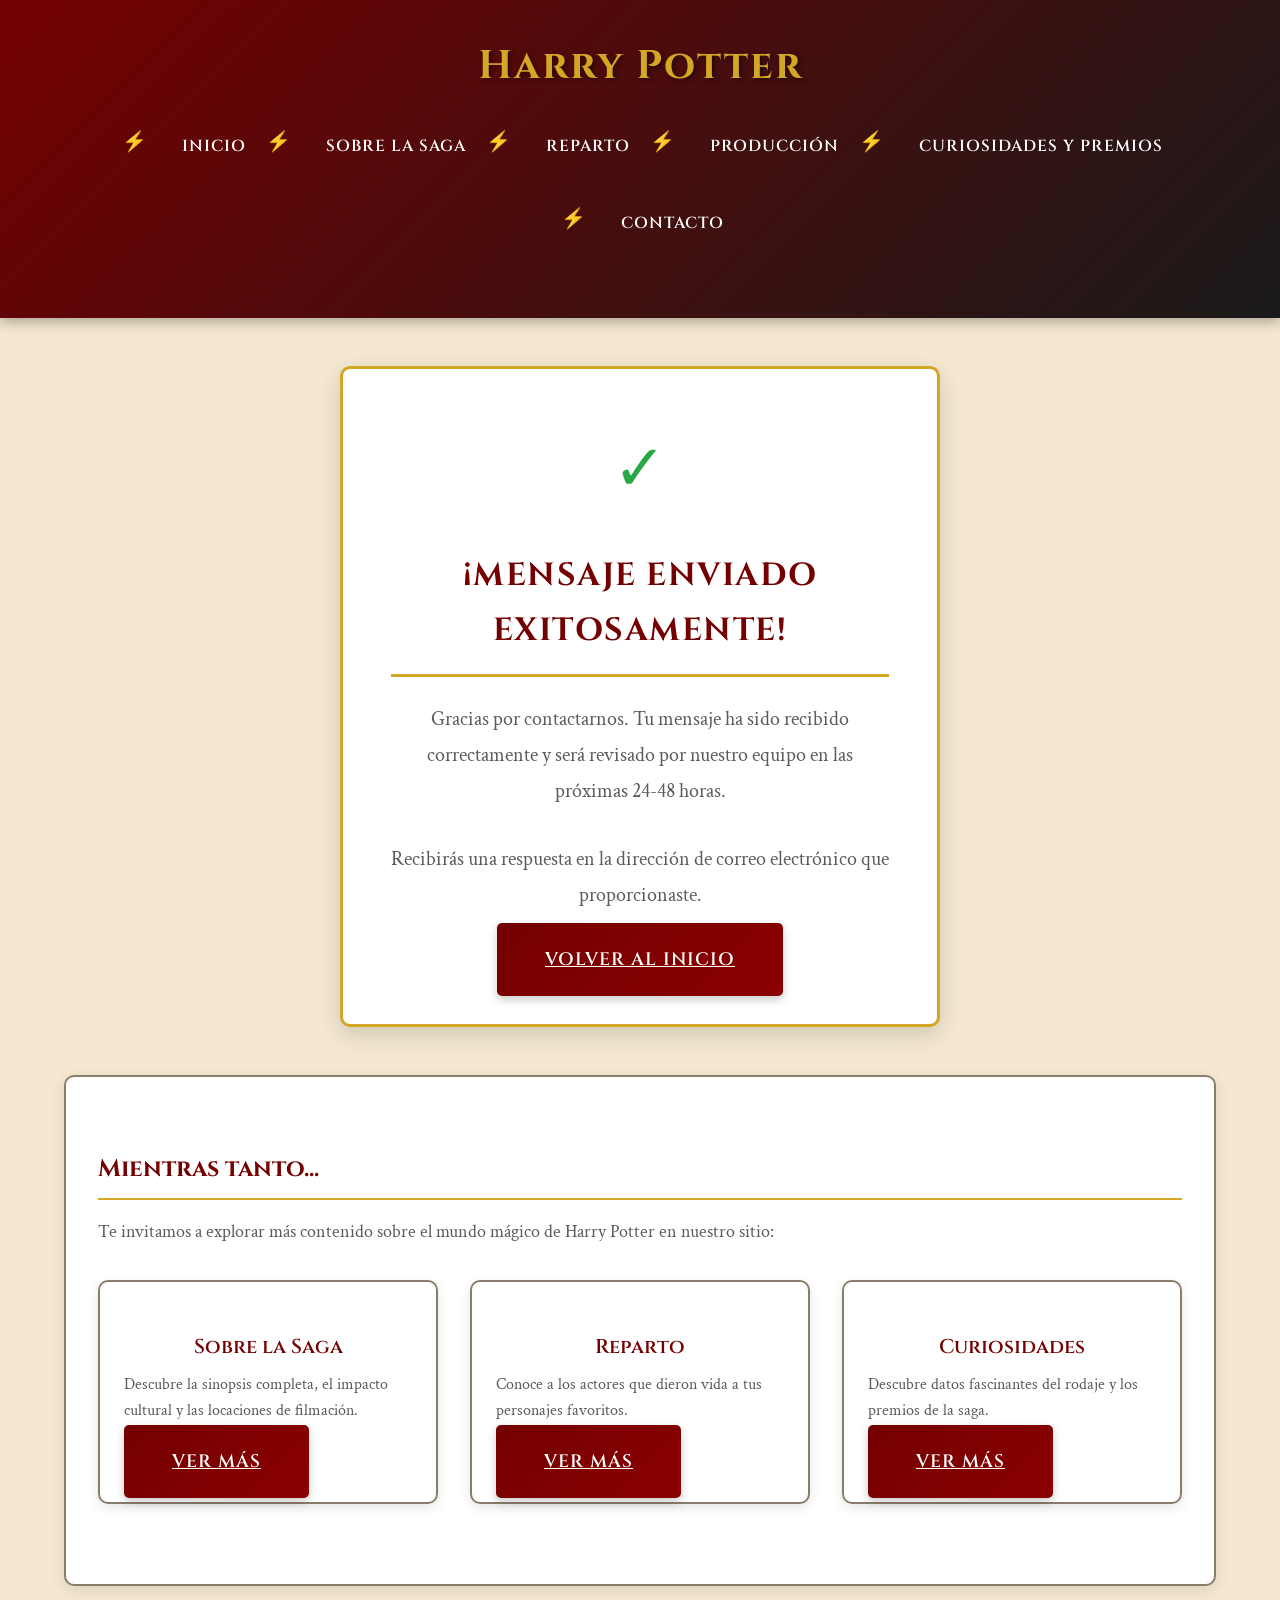
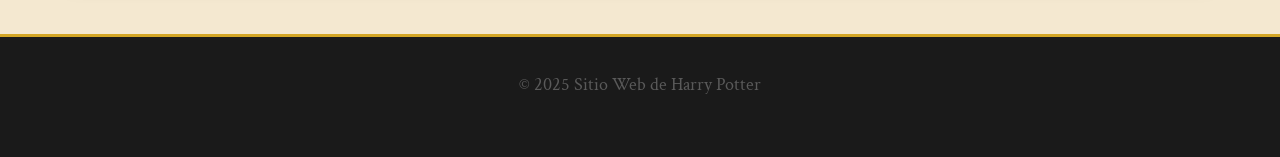
<file: confirmacion.html>
<!DOCTYPE html>
<html lang="es">
<head>
    <meta charset="UTF-8">
    <meta name="viewport" content="width=device-width, initial-scale=1.0">
    <title>Mensaje Enviado - Harry Potter</title>
    <link rel="icon" type="image/png" href="https://encrypted-tbn0.gstatic.com/images?q=tbn:ANd9GcSv5wSkzrAXxtiZZeeC7u8e3qIVTbmN7p9d0dUvFlnvTyDLTonRKT7HglTVEOrmuY2rG0k&usqp=CAU">
    <link rel="stylesheet" href="./general.css">
    <link rel="stylesheet" href="./components.css">
</head>
<body>
    <header>
        <nav> 
            <div><h1> Harry Potter </h1></div>
        
            <ul>
                <li><a href="./index.html">Inicio</a></li> 
                <li><a href="./sobre-la-saga.html">Sobre La Saga</a></li>
                <li><a href="./reparto.html">Reparto</a></li>
                <li><a href="./produccion.html">Producción</a></li>
                <li><a href="./curiosidades.html">Curiosidades y Premios</a></li>
                <li><a href="./contacto.html">Contacto</a></li>
            </ul>
        </nav>
    </header>

    <main>
        <section class="confirmation-container">
            <div class="success-icon">✓</div>
            <h2>¡Mensaje Enviado Exitosamente!</h2>
            <p>Gracias por contactarnos. Tu mensaje ha sido recibido correctamente y será revisado por nuestro equipo en las próximas 24-48 horas.</p>
            <p>Recibirás una respuesta en la dirección de correo electrónico que proporcionaste.</p>
            <a href="./index.html" class="btn">Volver al Inicio</a>
        </section>

        <section>
            <h3>Mientras tanto...</h3>
            <p>Te invitamos a explorar más contenido sobre el mundo mágico de Harry Potter en nuestro sitio:</p>
            
            <div class="article-grid">
                <article>
                    <h4>Sobre la Saga</h4>
                    <p>Descubre la sinopsis completa, el impacto cultural y las locaciones de filmación.</p>
                    <a href="./sobre-la-saga.html" class="btn">Ver más</a>
                </article>
                
                <article>
                    <h4>Reparto</h4>
                    <p>Conoce a los actores que dieron vida a tus personajes favoritos.</p>
                    <a href="./reparto.html" class="btn">Ver más</a>
                </article>
                
                <article>
                    <h4>Curiosidades</h4>
                    <p>Descubre datos fascinantes del rodaje y los premios de la saga.</p>
                    <a href="./curiosidades.html" class="btn">Ver más</a>
                </article>
            </div>
        </section>
    </main>

    <footer>
        <p>&copy; 2025 Sitio Web de Harry Potter </p>
    </footer>
</body>
</html>
</file>
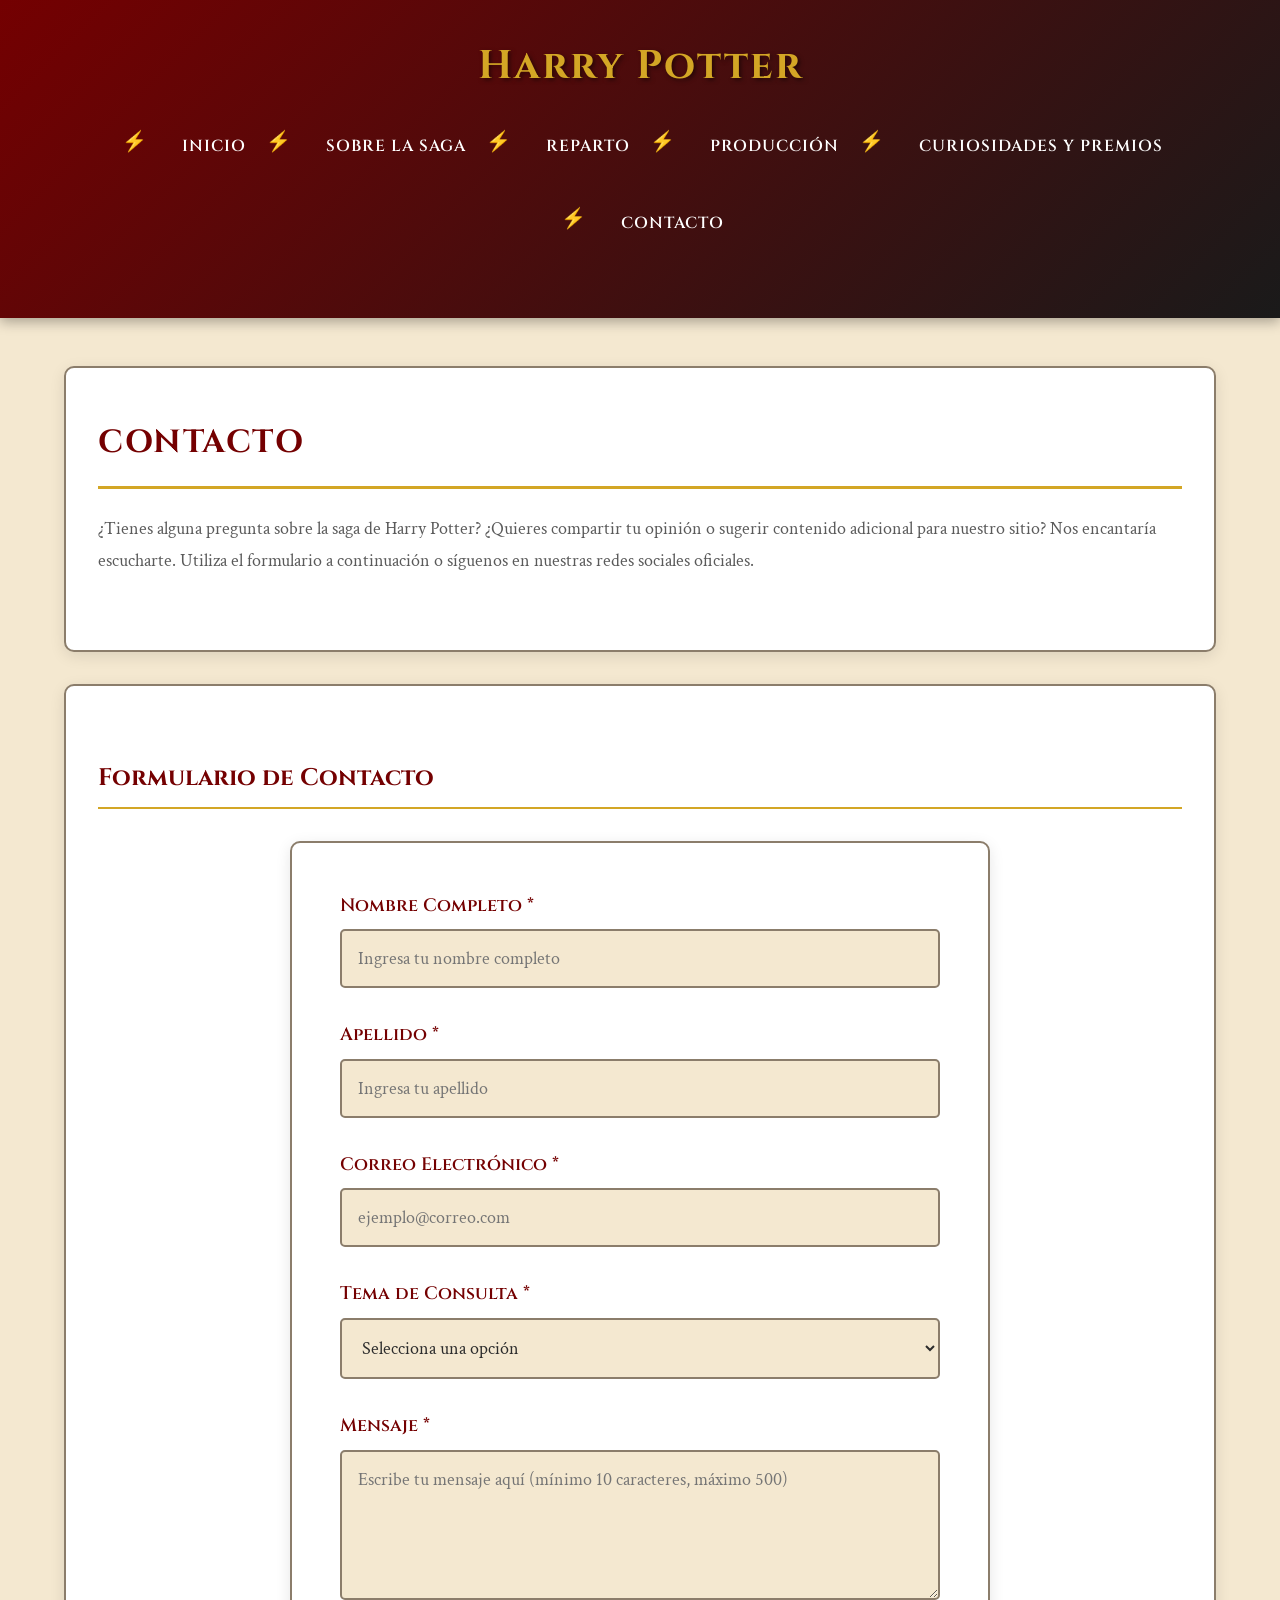
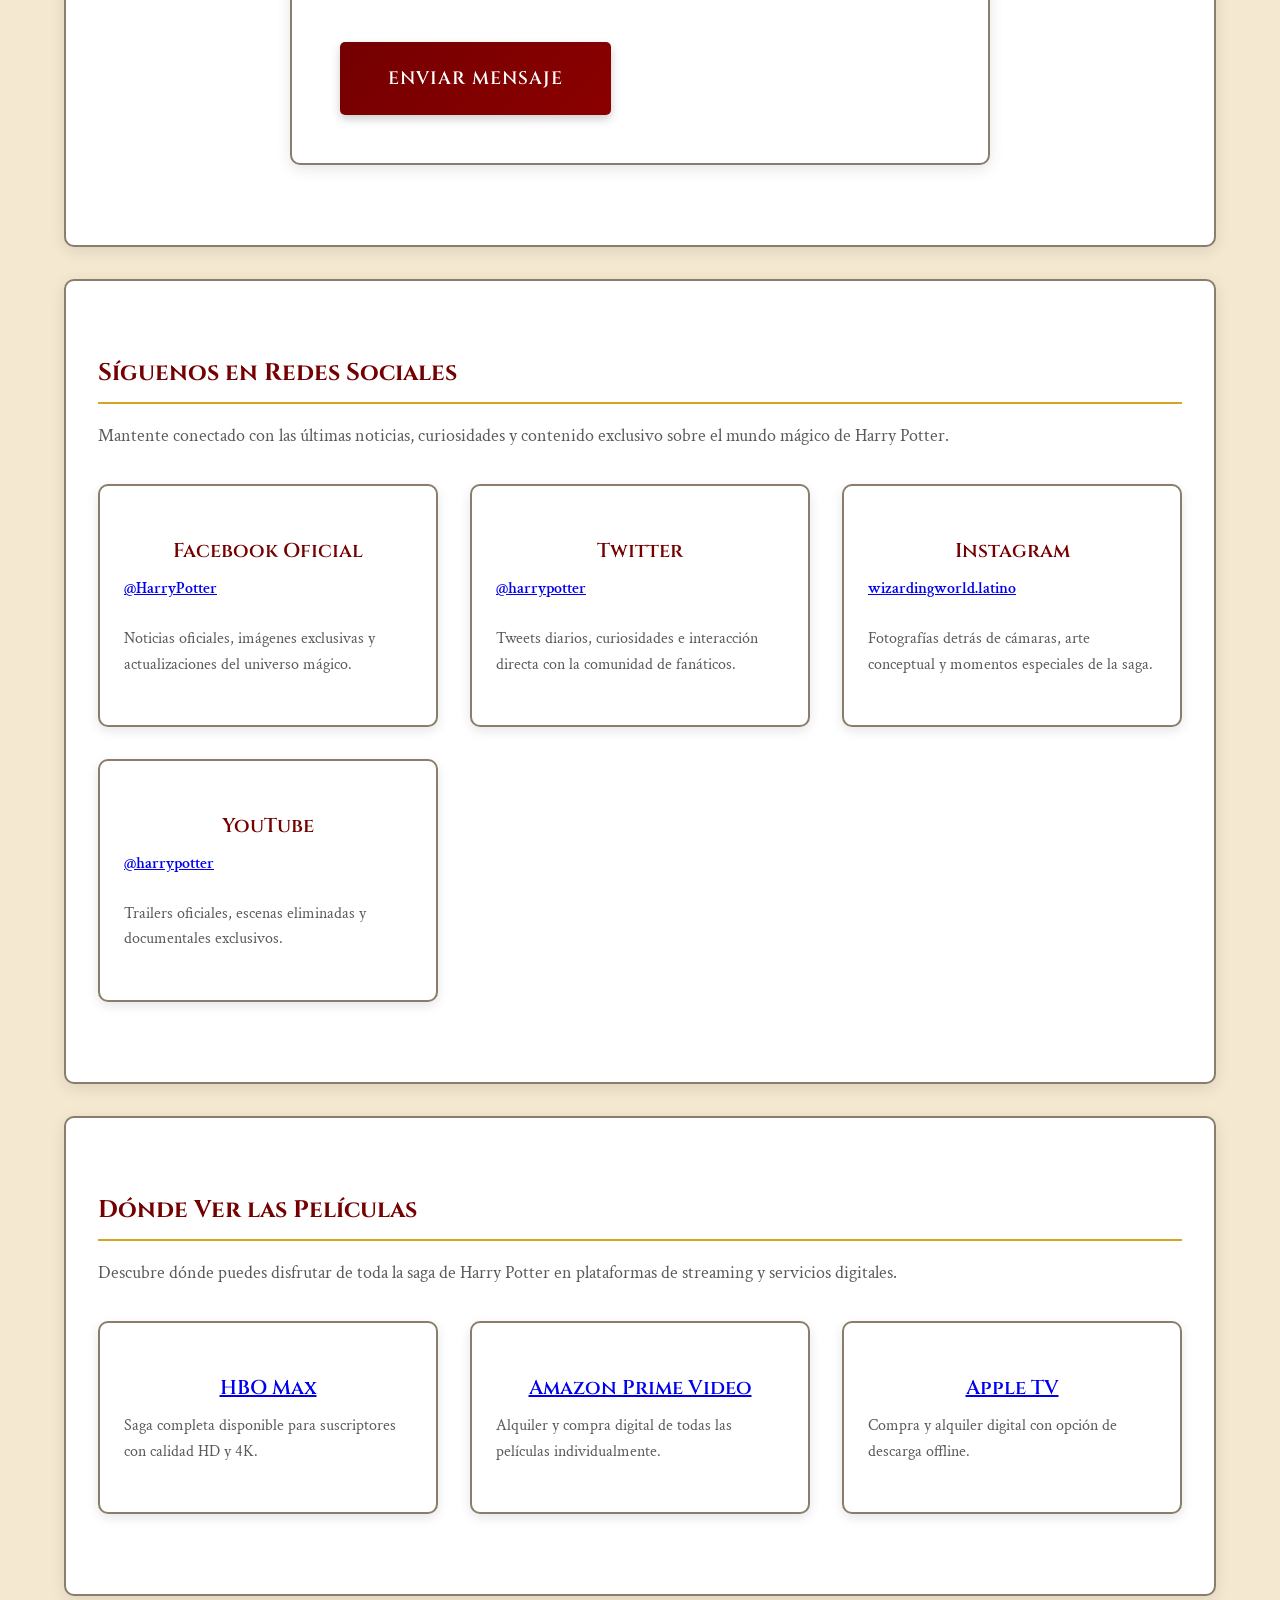
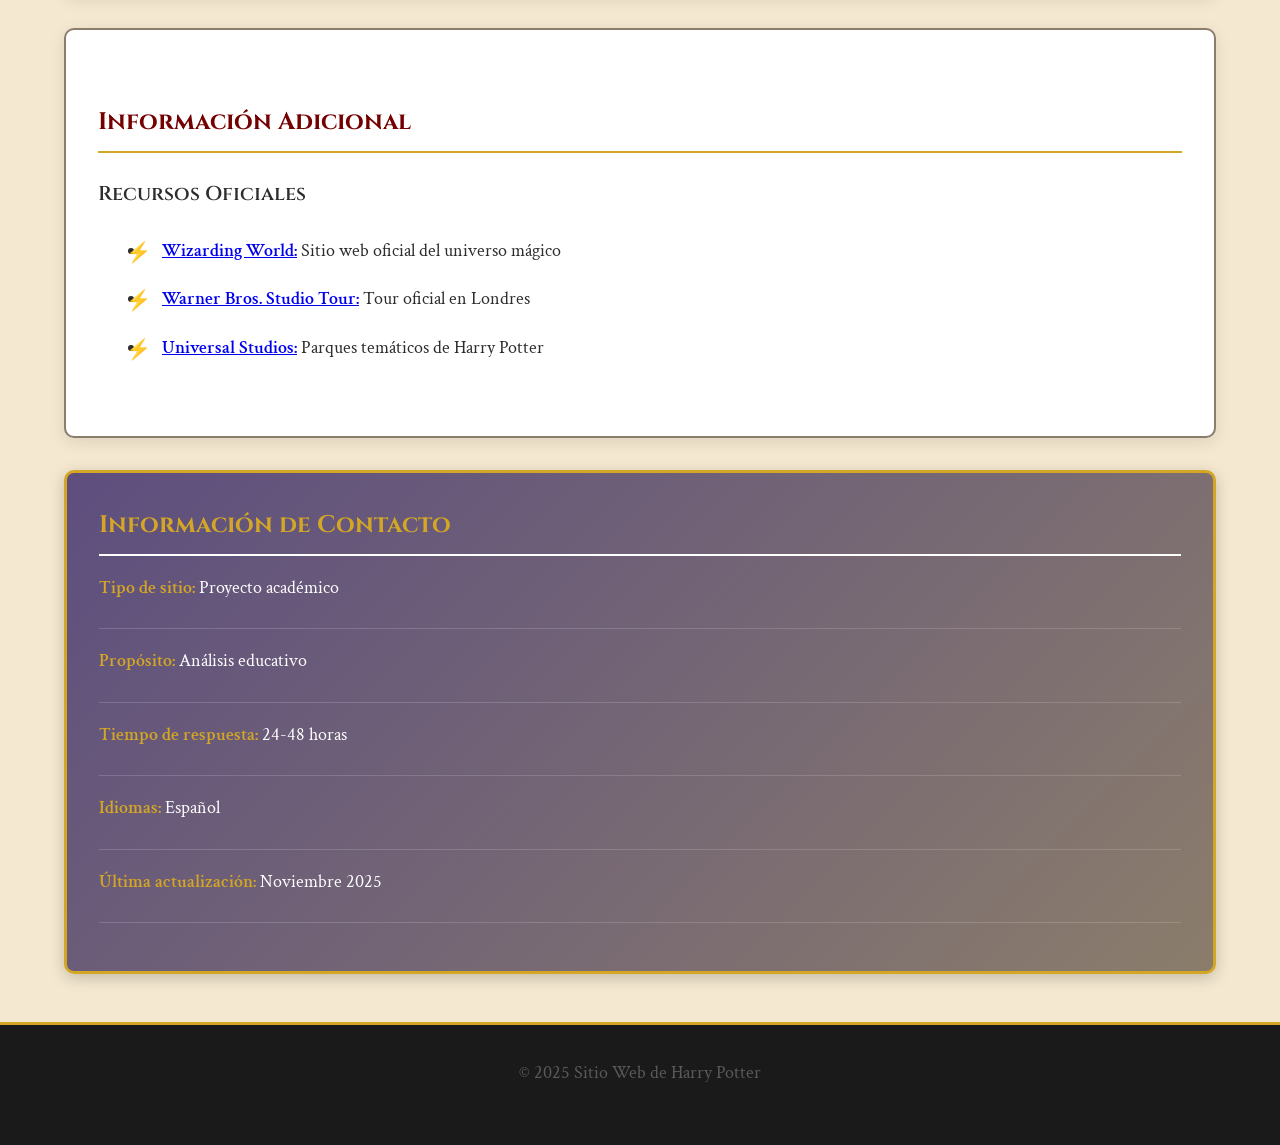
<file: contacto.html>
<!DOCTYPE html>
<html lang="es">
<head>
    <meta charset="UTF-8">
    <meta name="viewport" content="width=device-width, initial-scale=1.0">
    <title>Contacto - Harry Potter</title>
    <link rel="icon" type="image/png" href="https://encrypted-tbn0.gstatic.com/images?q=tbn:ANd9GcSv5wSkzrAXxtiZZeeC7u8e3qIVTbmN7p9d0dUvFlnvTyDLTonRKT7HglTVEOrmuY2rG0k&usqp=CAU">
    <link rel="stylesheet" href="./general.css">
    <link rel="stylesheet" href="./components.css">
</head>
<body>
    <header>
        <nav> 
            <div><h1> Harry Potter </h1></div>
        
            <ul>
                <li><a href="./index.html">Inicio</a></li> 
                <li><a href="./sobre-la-saga.html">Sobre La Saga</a></li>
                <li><a href="./reparto.html">Reparto</a></li>
                <li><a href="./produccion.html">Producción</a></li>
                <li><a href="./curiosidades.html">Curiosidades y Premios</a></li>
                <li><a href="./contacto.html">Contacto</a></li>
            </ul>
        </nav>
    </header>

    <main>
        <section>
            <h2>Contacto</h2>
            <p>¿Tienes alguna pregunta sobre la saga de Harry Potter? ¿Quieres compartir tu opinión o 
                sugerir contenido adicional para nuestro sitio? Nos encantaría escucharte. Utiliza el 
                formulario a continuación o síguenos en nuestras redes sociales oficiales.</p>
        </section>

        <section>
            <h3>Formulario de Contacto</h3>
           
            <div class="form-container">
                <form action="./confirmacion.html" method="get">
                    
                    <div class="form-group">
                        <label for="nombre">Nombre Completo *</label>
                        <input 
                            type="text" 
                            id="nombre" 
                            name="nombre" 
                            required 
                            minlength="3"
                            maxlength="50"
                            placeholder="Ingresa tu nombre completo">
                    </div>
                    
                    <div class="form-group">
                        <label for="apellido">Apellido *</label>
                        <input 
                            type="text" 
                            id="apellido" 
                            name="apellido" 
                            required 
                            minlength="3"
                            maxlength="50"
                            placeholder="Ingresa tu apellido">
                    </div>
                    
                    <div class="form-group">
                        <label for="email">Correo Electrónico *</label>
                        <input 
                            type="email" 
                            id="email" 
                            name="email" 
                            required 
                            placeholder="ejemplo@correo.com">
                    </div>
                    
                    <div class="form-group">
                        <label for="tema">Tema de Consulta *</label>
                        <select id="tema" name="tema" required>
                            <option value="">Selecciona una opción</option>
                            <option value="pregunta-general">Pregunta general sobre la saga</option>
                            <option value="sugerencia">Sugerencia de contenido</option>
                            <option value="correccion">Corrección de información</option>
                            <option value="colaboracion">Colaboración</option>
                            <option value="otro">Otro</option>
                        </select>
                    </div>
                    
                    <div class="form-group">
                        <label for="mensaje">Mensaje *</label>
                        <textarea 
                            id="mensaje" 
                            name="mensaje" 
                            required 
                            minlength="10"
                            maxlength="500"
                            placeholder="Escribe tu mensaje aquí (mínimo 10 caracteres, máximo 500)"></textarea>
                    </div>
                    
                    <button type="submit" class="btn">Enviar Mensaje</button>
                </form>
            </div>
        </section>

        <section>
            <h3>Síguenos en Redes Sociales</h3>
            
            <p>Mantente conectado con las últimas noticias, curiosidades y contenido exclusivo 
                sobre el mundo mágico de Harry Potter.</p>
            
            <div class="article-grid">
                <article>
                    <h4>Facebook Oficial</h4>
                    <p><strong><a href="https://www.facebook.com/harrypotter/?locale=es_LA">@HarryPotter</a></strong></p>
                    <p>Noticias oficiales, imágenes exclusivas y actualizaciones del universo mágico.</p>
                </article>
                
                <article>
                    <h4>Twitter</h4>
                    <p><strong><a href="https://x.com/harrypotter?ref_src=twsrc%5Etfw">@harrypotter</a></strong></p>
                    <p>Tweets diarios, curiosidades e interacción directa con la comunidad de fanáticos.</p>
                </article>
                
                <article>
                    <h4>Instagram</h4>
                    <p><strong><a href="https://www.instagram.com/wizardingworld.latino/">wizardingworld.latino
</a></strong></p>
                    <p>Fotografías detrás de cámaras, arte conceptual y momentos especiales de la saga.</p>
                </article>
                
                <article>
                    <h4>YouTube</h4>
                    <p><strong><a href="https://www.youtube.com/@harrypotter">@harrypotter</a></strong></p>
                    <p>Trailers oficiales, escenas eliminadas y documentales exclusivos.</p>
                </article>
            </div>
        </section>

        <section>
            <h3>Dónde Ver las Películas</h3>
           
            <p>Descubre dónde puedes disfrutar de toda la saga de Harry Potter en plataformas 
                de streaming y servicios digitales.</p>
            
            <div class="article-grid">
                <article>
                    <h4><a href="https://www.hbomax.com/ar/es">HBO Max</a></h4>
                    <p>Saga completa disponible para suscriptores con calidad HD y 4K.</p>
                </article>
                
                <article>
                    <h4> <a href="https://www.primevideo.com/offers/nonprimehomepage/ref=dvm_pds_brd_ar_hk_s_g_mkw_p409-kw8063-cr57208-c?gad_source=1&gbraid=0AAAAADPrr9evqlmpVD6SDuM53z3u5rVQe&gad_campaignid=700389028&gclid=CjwKCAiA8vXIBhAtEiwAf3B-g2KY2uHeZEunDL_Wyg3xP77EmmXC9_3mUh5FW99MkahhlRl80SbHKhoCG6oQAvD_BwE&mrntrk=go_cmp-700389028_adg-42306243048_ad-645960031813_kwd-45697133742_dev-c_ext-">Amazon Prime Video</a></h4>
                    <p>Alquiler y compra digital de todas las películas individualmente.</p>
                </article>
                
                <article>
                    <h4> <a href="https://tv.apple.com/ar">Apple TV</a></h4>
                    <p>Compra y alquiler digital con opción de descarga offline.</p>
                </article>
            </div>
        </section>

        <section>
            <h3>Información Adicional</h3>
           
            <h4>Recursos Oficiales</h4>
            <ul>
                <li><strong><a href="https://www.harrypotter.com/es">Wizarding World:</a></strong> Sitio web oficial del universo mágico</li>
                <li><strong><a href="https://www.wbstudiotour.co.uk/es/">Warner Bros. Studio Tour:</a></strong> Tour oficial en Londres</li>
                <li><strong><a href="https://www.universalorlando.com/web/es/us/tickets-packages/park-tickets/international/espanol.html?__source=PRTNR_A8CQ7KL9IA_517&gclsrc=aw.ds&gad_source=1&gad_campaignid=20966496210&gbraid=0AAAAAD3bu3L5j0mvxrTF8e5Dy83P1vEek&gclid=CjwKCAiA8vXIBhAtEiwAf3B-g_9kE6H3gA3iEnU3sLI-u8uqeuOAl2Tb6_qcsCWO-1pG_J_yGIsq6xoCr5oQAvD_BwE">Universal Studios:</a></strong> Parques temáticos de Harry Potter</li>
            </ul>
        </section>

        <aside>
            <h3>Información de Contacto</h3>
            <p><strong>Tipo de sitio:</strong> Proyecto académico</p>
            <hr>  
            <p><strong>Propósito:</strong> Análisis educativo</p> 
            <hr>
            <p><strong>Tiempo de respuesta:</strong> 24-48 horas</p>
            <hr>
            <p><strong>Idiomas:</strong> Español</p> 
            <hr>
            <p><strong>Última actualización:</strong> Noviembre 2025</p>
            <hr>
        </aside>
    </main>

    <footer>
        <p>&copy; 2025 Sitio Web de Harry Potter </p>
    </footer>
</body>
</html>
</file>
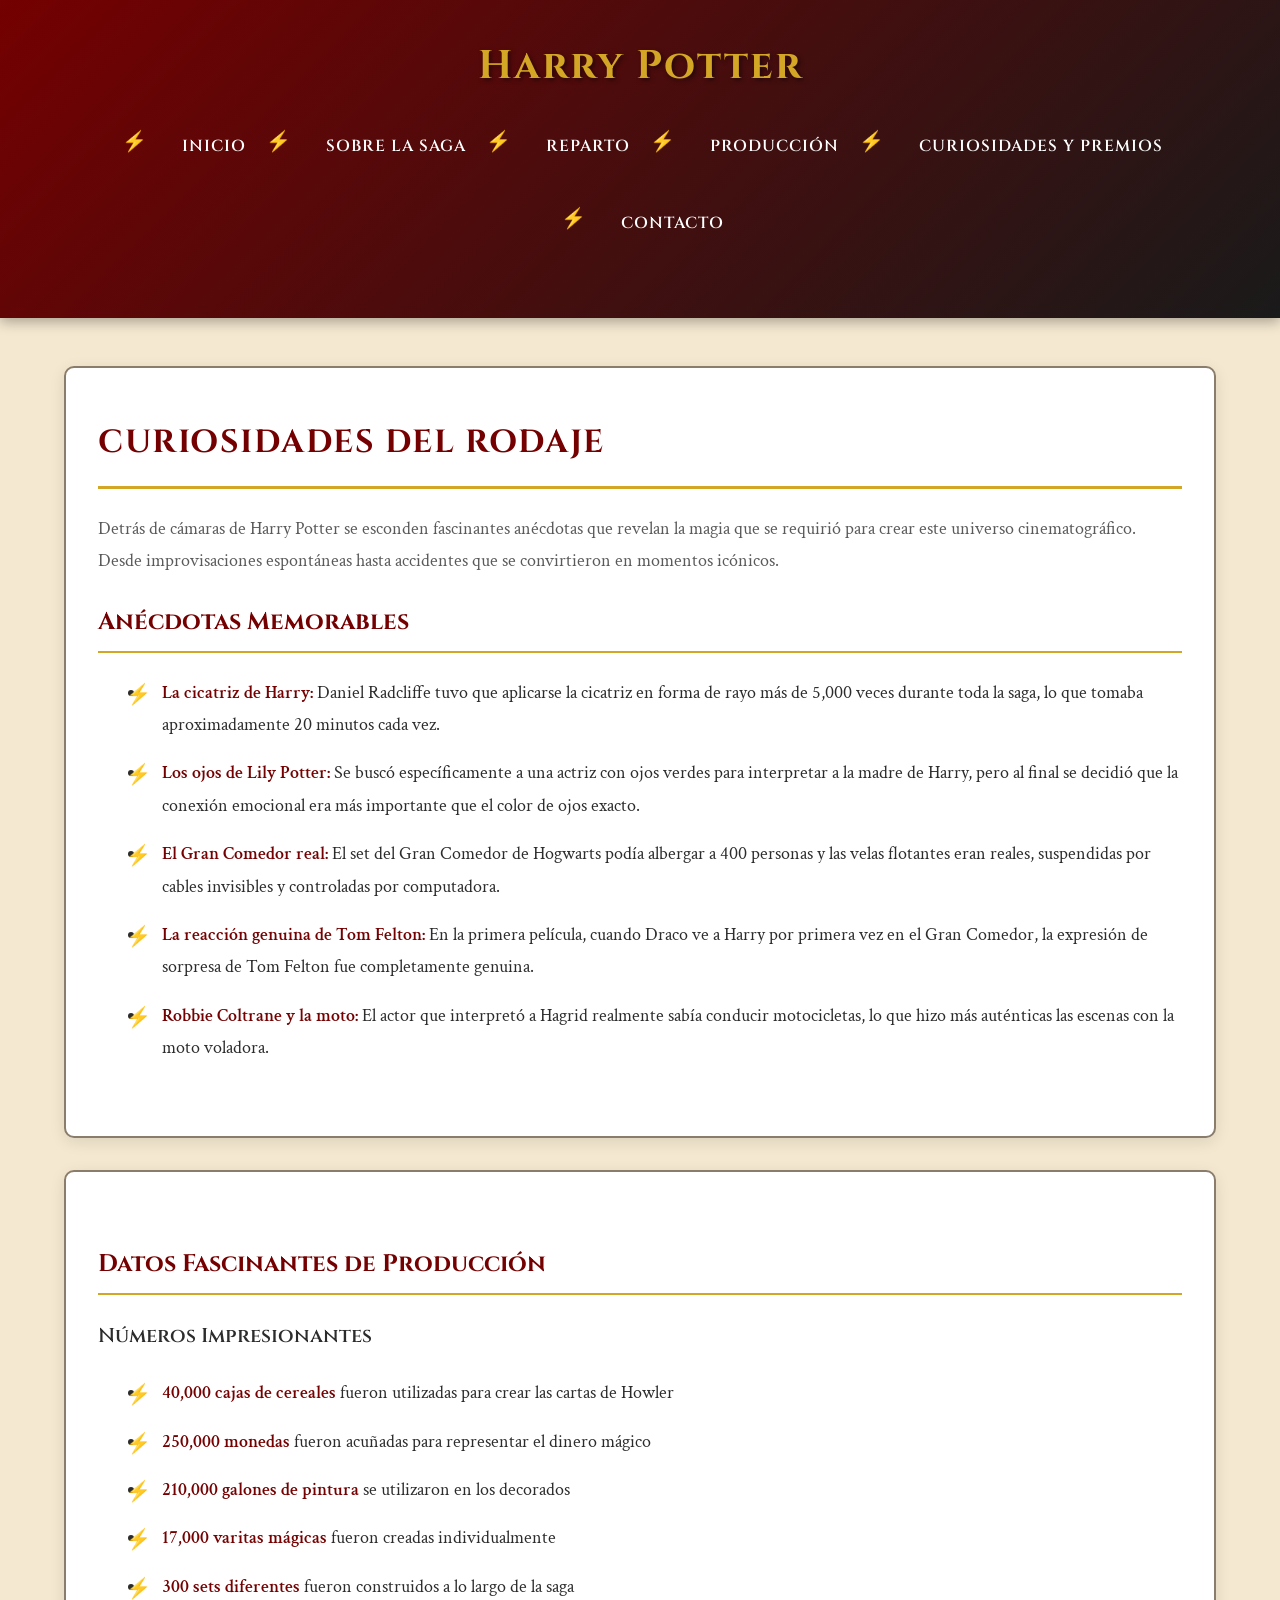
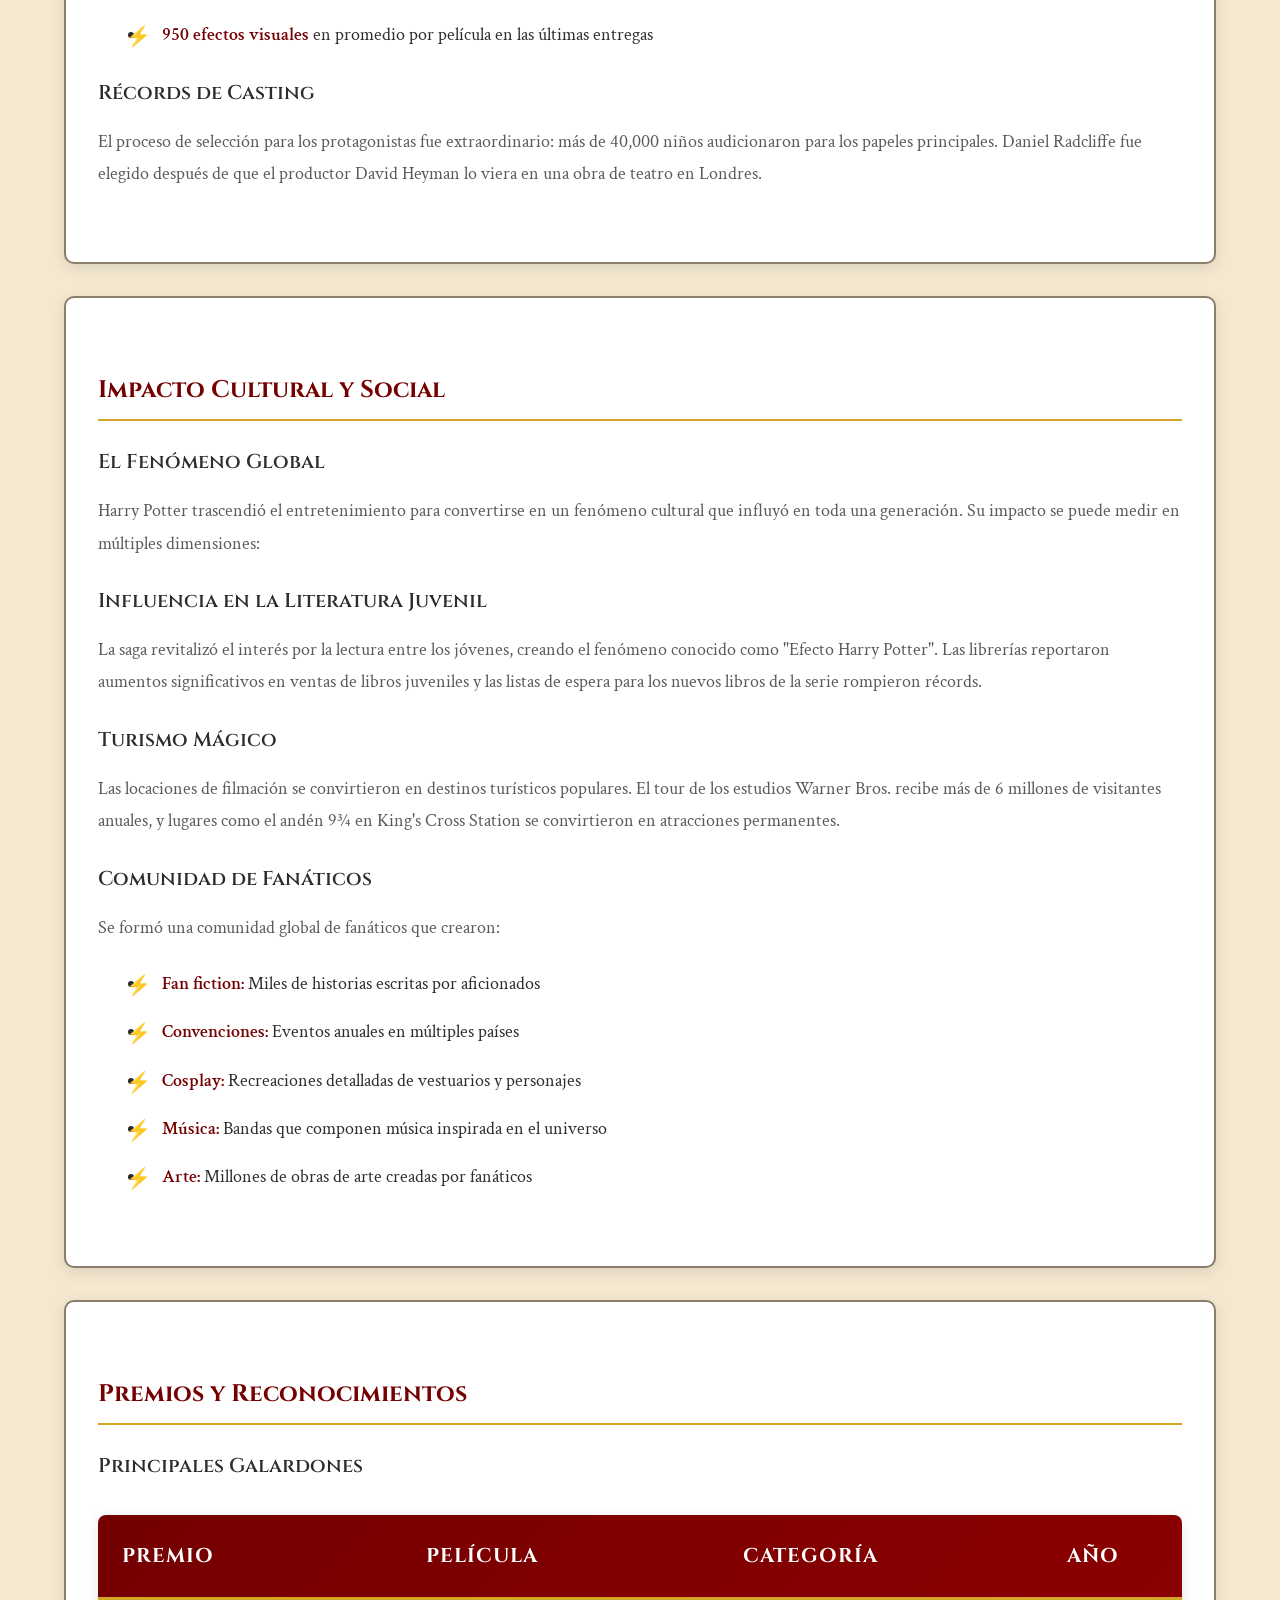
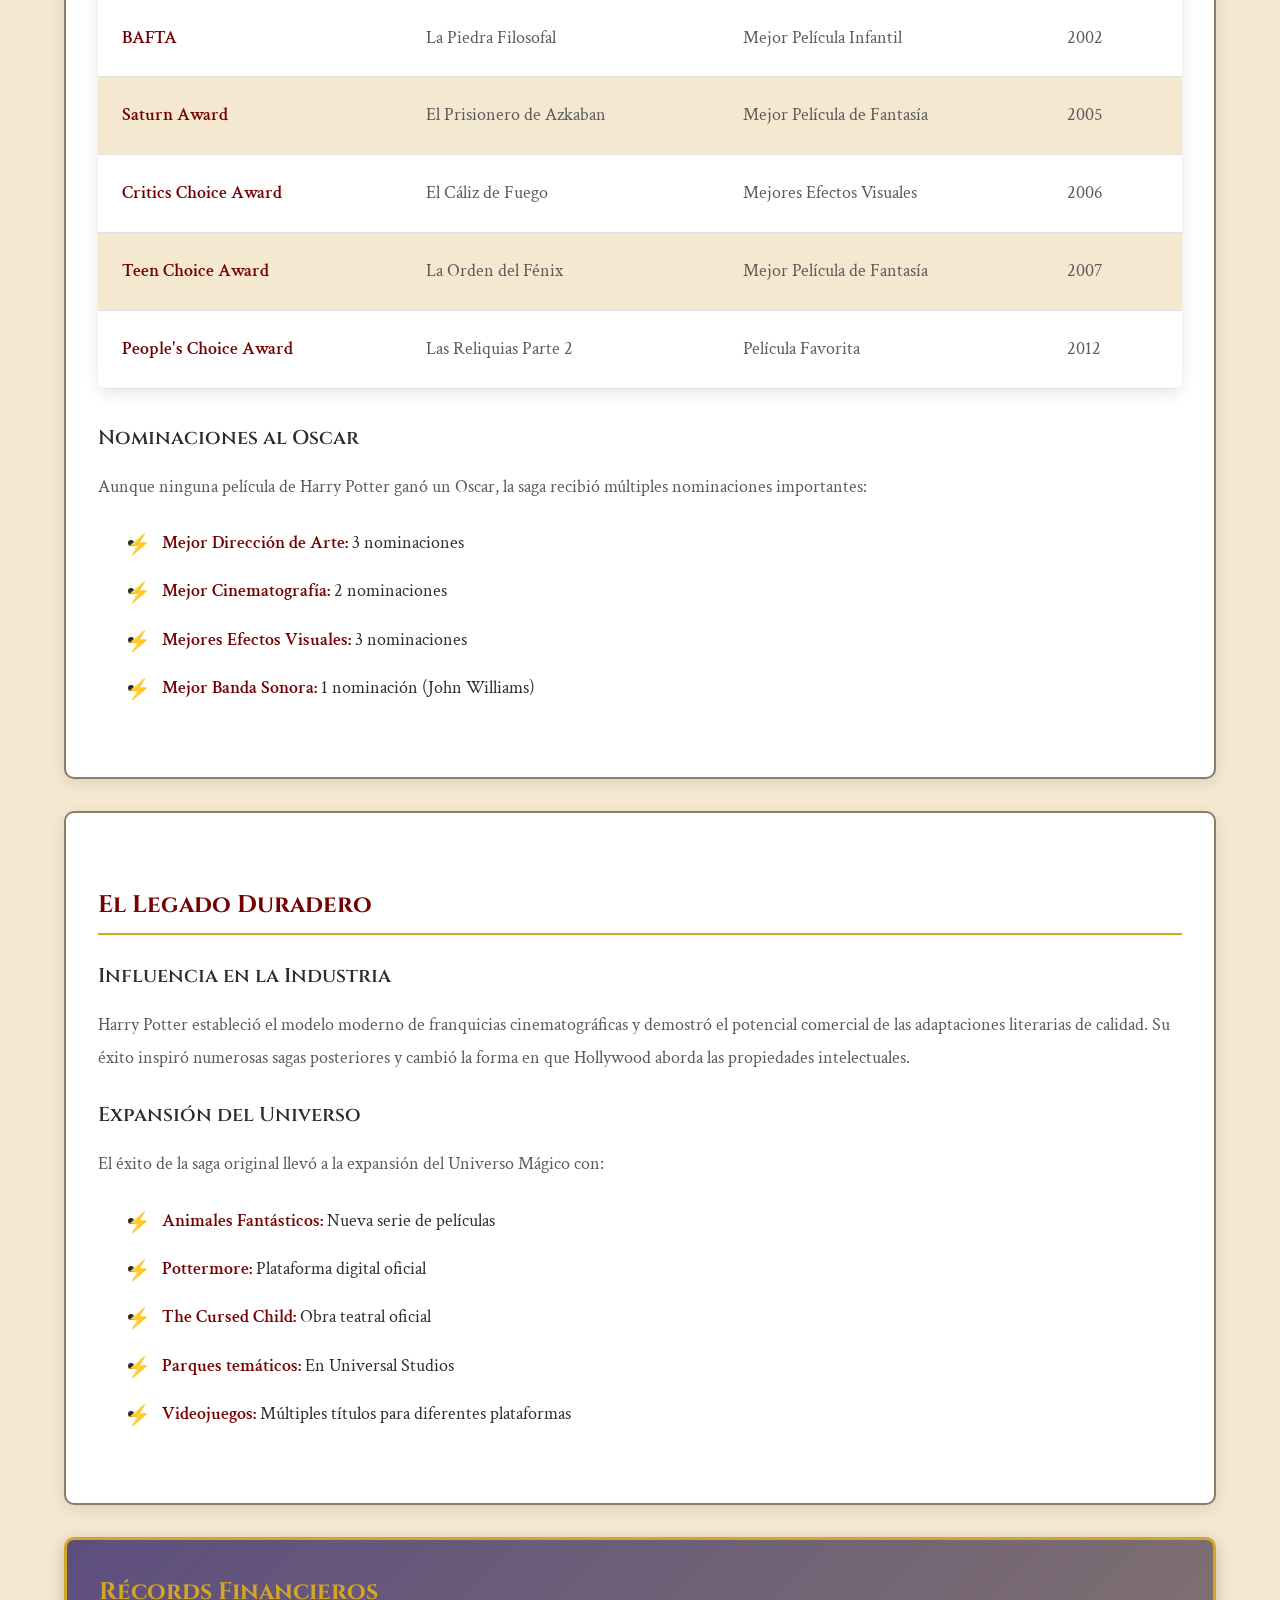
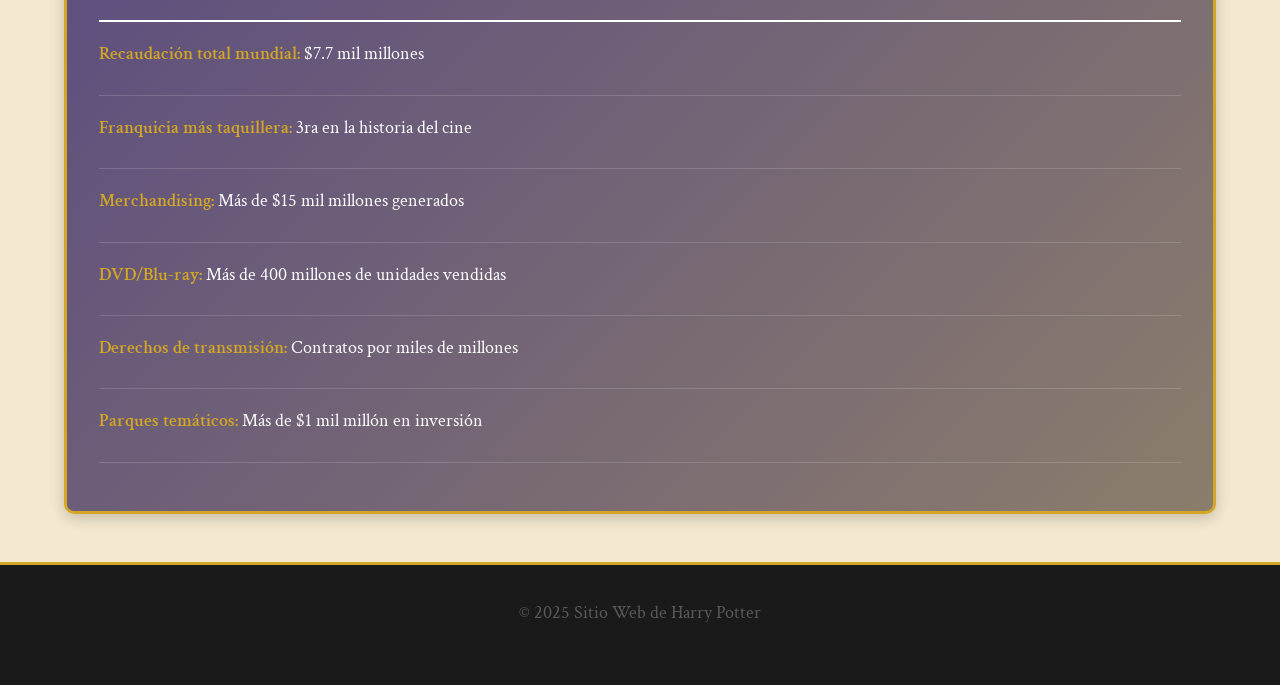
<file: curiosidades.html>
<!DOCTYPE html>
<html lang="es">
<head>
    <meta charset="UTF-8">
    <meta name="viewport" content="width=device-width, initial-scale=1.0">
    <title>Curiosidades y Premios - Harry Potter</title>
    <link rel="icon" type="image/png" href="https://encrypted-tbn0.gstatic.com/images?q=tbn:ANd9GcSv5wSkzrAXxtiZZeeC7u8e3qIVTbmN7p9d0dUvFlnvTyDLTonRKT7HglTVEOrmuY2rG0k&usqp=CAU">
    <link rel="stylesheet" href="./general.css">
    <link rel="stylesheet" href="./components.css">
</head>
<body>
    <header>
        <nav> 
            <div><h1> Harry Potter </h1></div>
        
            <ul>
                <li><a href="./index.html">Inicio</a></li> 
                <li><a href="./sobre-la-saga.html">Sobre La Saga</a></li>
                <li><a href="./reparto.html">Reparto</a></li>
                <li><a href="./produccion.html">Producción</a></li>
                <li><a href="./curiosidades.html">Curiosidades y Premios</a></li>
                <li><a href="./contacto.html">Contacto</a></li>
            </ul>
        </nav>
    </header>

    <main>
        <section>
            <h2>Curiosidades del Rodaje</h2>
            <p>Detrás de cámaras de Harry Potter se esconden fascinantes anécdotas que revelan la magia 
                que se requirió para crear este universo cinematográfico. Desde improvisaciones 
                espontáneas hasta accidentes que se convirtieron en momentos icónicos.</p>

            <h3>Anécdotas Memorables</h3>
          
            <ul>
                <li><strong>La cicatriz de Harry:</strong> Daniel Radcliffe tuvo que aplicarse la cicatriz 
                    en forma de rayo más de 5,000 veces durante toda la saga, lo que tomaba aproximadamente 
                    20 minutos cada vez.</li>

                <li><strong>Los ojos de Lily Potter:</strong> Se buscó específicamente a una actriz con 
                    ojos verdes para interpretar a la madre de Harry, pero al final se decidió que la 
                    conexión emocional era más importante que el color de ojos exacto.</li>

                <li><strong>El Gran Comedor real:</strong> El set del Gran Comedor de Hogwarts podía 
                    albergar a 400 personas y las velas flotantes eran reales, suspendidas por cables 
                    invisibles y controladas por computadora.</li>

                <li><strong>La reacción genuina de Tom Felton:</strong> En la primera película, cuando 
                    Draco ve a Harry por primera vez en el Gran Comedor, la expresión de sorpresa de 
                    Tom Felton fue completamente genuina.</li>

                <li><strong>Robbie Coltrane y la moto:</strong> El actor que interpretó a Hagrid realmente 
                    sabía conducir motocicletas, lo que hizo más auténticas las escenas con la moto voladora.</li>
            </ul>
        </section>

        <section>
            <h3>Datos Fascinantes de Producción</h3>

            <h4>Números Impresionantes</h4>
            <ul>
                <li><strong>40,000 cajas de cereales</strong> fueron utilizadas para crear las cartas de Howler</li>  
                <li><strong>250,000 monedas</strong> fueron acuñadas para representar el dinero mágico</li>   
                <li><strong>210,000 galones de pintura</strong> se utilizaron en los decorados</li>    
                <li><strong>17,000 varitas mágicas</strong> fueron creadas individualmente</li>   
                <li><strong>300 sets diferentes</strong> fueron construidos a lo largo de la saga</li>   
                <li><strong>950 efectos visuales</strong> en promedio por película en las últimas entregas</li>    
            </ul>

            <h4>Récords de Casting</h4>
            <p>El proceso de selección para los protagonistas fue extraordinario: más de 40,000 niños 
                audicionaron para los papeles principales. Daniel Radcliffe fue elegido después de que 
                el productor David Heyman lo viera en una obra de teatro en Londres.</p>
        </section>

        <section>
            <h3>Impacto Cultural y Social</h3>

            <h4>El Fenómeno Global</h4>
            <p>Harry Potter trascendió el entretenimiento para convertirse en un fenómeno cultural que 
                influyó en toda una generación. Su impacto se puede medir en múltiples dimensiones:</p>

            <h4>Influencia en la Literatura Juvenil</h4>
            <p>La saga revitalizó el interés por la lectura entre los jóvenes, creando el fenómeno conocido 
                como "Efecto Harry Potter". Las librerías reportaron aumentos significativos en ventas de 
                libros juveniles y las listas de espera para los nuevos libros de la serie rompieron récords.</p>

            <h4>Turismo Mágico</h4>
            <p>Las locaciones de filmación se convirtieron en destinos turísticos populares. El tour de 
                los estudios Warner Bros. recibe más de 6 millones de visitantes anuales, y lugares como 
                el andén 9¾ en King's Cross Station se convirtieron en atracciones permanentes.</p>

            <h4>Comunidad de Fanáticos</h4>
            <p>Se formó una comunidad global de fanáticos que crearon:</p>
            <ul>
                <li><strong>Fan fiction:</strong> Miles de historias escritas por aficionados</li> 
                <li><strong>Convenciones:</strong> Eventos anuales en múltiples países</li>  
                <li><strong>Cosplay:</strong> Recreaciones detalladas de vestuarios y personajes</li>  
                <li><strong>Música:</strong> Bandas que componen música inspirada en el universo</li>
                <li><strong>Arte:</strong> Millones de obras de arte creadas por fanáticos</li> 
            </ul>
        </section>

        <section>
            <h3>Premios y Reconocimientos</h3>

            <h4>Principales Galardones</h4>

            <div class="table-container">
                <table>
                    <thead>
                        <tr>
                            <th>Premio</th>
                            <th>Película</th>
                            <th>Categoría</th>
                            <th>Año</th>
                        </tr>
                    </thead>
                    <tbody>
                        <tr>
                            <td>BAFTA</td>
                            <td>La Piedra Filosofal</td>
                            <td>Mejor Película Infantil</td>
                            <td>2002</td>
                        </tr>
                        <tr>
                            <td>Saturn Award</td>
                            <td>El Prisionero de Azkaban</td>
                            <td>Mejor Película de Fantasía</td>
                            <td>2005</td>
                        </tr>
                        <tr>
                            <td>Critics Choice Award</td>
                            <td>El Cáliz de Fuego</td>
                            <td>Mejores Efectos Visuales</td>
                            <td>2006</td>
                        </tr>
                        <tr>
                            <td>Teen Choice Award</td>
                            <td>La Orden del Fénix</td>
                            <td>Mejor Película de Fantasía</td>
                            <td>2007</td>
                        </tr>
                        <tr>
                            <td>People's Choice Award</td>
                            <td>Las Reliquias Parte 2</td>
                            <td>Película Favorita</td>
                            <td>2012</td>
                        </tr>
                    </tbody>
                </table>
            </div>

            <h4>Nominaciones al Oscar</h4>
            <p>Aunque ninguna película de Harry Potter ganó un Oscar, la saga recibió múltiples 
                nominaciones importantes:</p>
            <ul>
                <li><strong>Mejor Dirección de Arte:</strong> 3 nominaciones</li>
                <li><strong>Mejor Cinematografía:</strong> 2 nominaciones</li>
                <li><strong>Mejores Efectos Visuales:</strong> 3 nominaciones</li>
                <li><strong>Mejor Banda Sonora:</strong> 1 nominación (John Williams)</li>
            </ul>
        </section>

        <section>
            <h3>El Legado Duradero</h3>

            <h4>Influencia en la Industria</h4>
            <p>Harry Potter estableció el modelo moderno de franquicias cinematográficas y demostró 
                el potencial comercial de las adaptaciones literarias de calidad. Su éxito inspiró 
                numerosas sagas posteriores y cambió la forma en que Hollywood aborda las propiedades 
                intelectuales.</p>

            <h4>Expansión del Universo</h4>
            <p>El éxito de la saga original llevó a la expansión del Universo Mágico con:</p>
            <ul>
                <li><strong>Animales Fantásticos:</strong> Nueva serie de películas</li>  
                <li><strong>Pottermore:</strong> Plataforma digital oficial</li>  
                <li><strong>The Cursed Child:</strong> Obra teatral oficial</li> 
                <li><strong>Parques temáticos:</strong> En Universal Studios</li>
                <li><strong>Videojuegos:</strong> Múltiples títulos para diferentes plataformas</li>
            </ul>
        </section>

        <aside>
            <h3>Récords Financieros</h3>
            <p><strong>Recaudación total mundial:</strong> $7.7 mil millones</p>
            <hr>
            <p><strong>Franquicia más taquillera:</strong> 3ra en la historia del cine</p>
            <hr>
            <p><strong>Merchandising:</strong> Más de $15 mil millones generados</p>
            <hr>
            <p><strong>DVD/Blu-ray:</strong> Más de 400 millones de unidades vendidas</p>
            <hr>
            <p><strong>Derechos de transmisión:</strong> Contratos por miles de millones</p>
            <hr>
            <p><strong>Parques temáticos:</strong> Más de $1 mil millón en inversión</p>
            <hr>
        </aside>
    </main>

    <footer>
        <p>&copy; 2025 Sitio Web de Harry Potter </p>
    </footer>
</body>
</html>
</file>
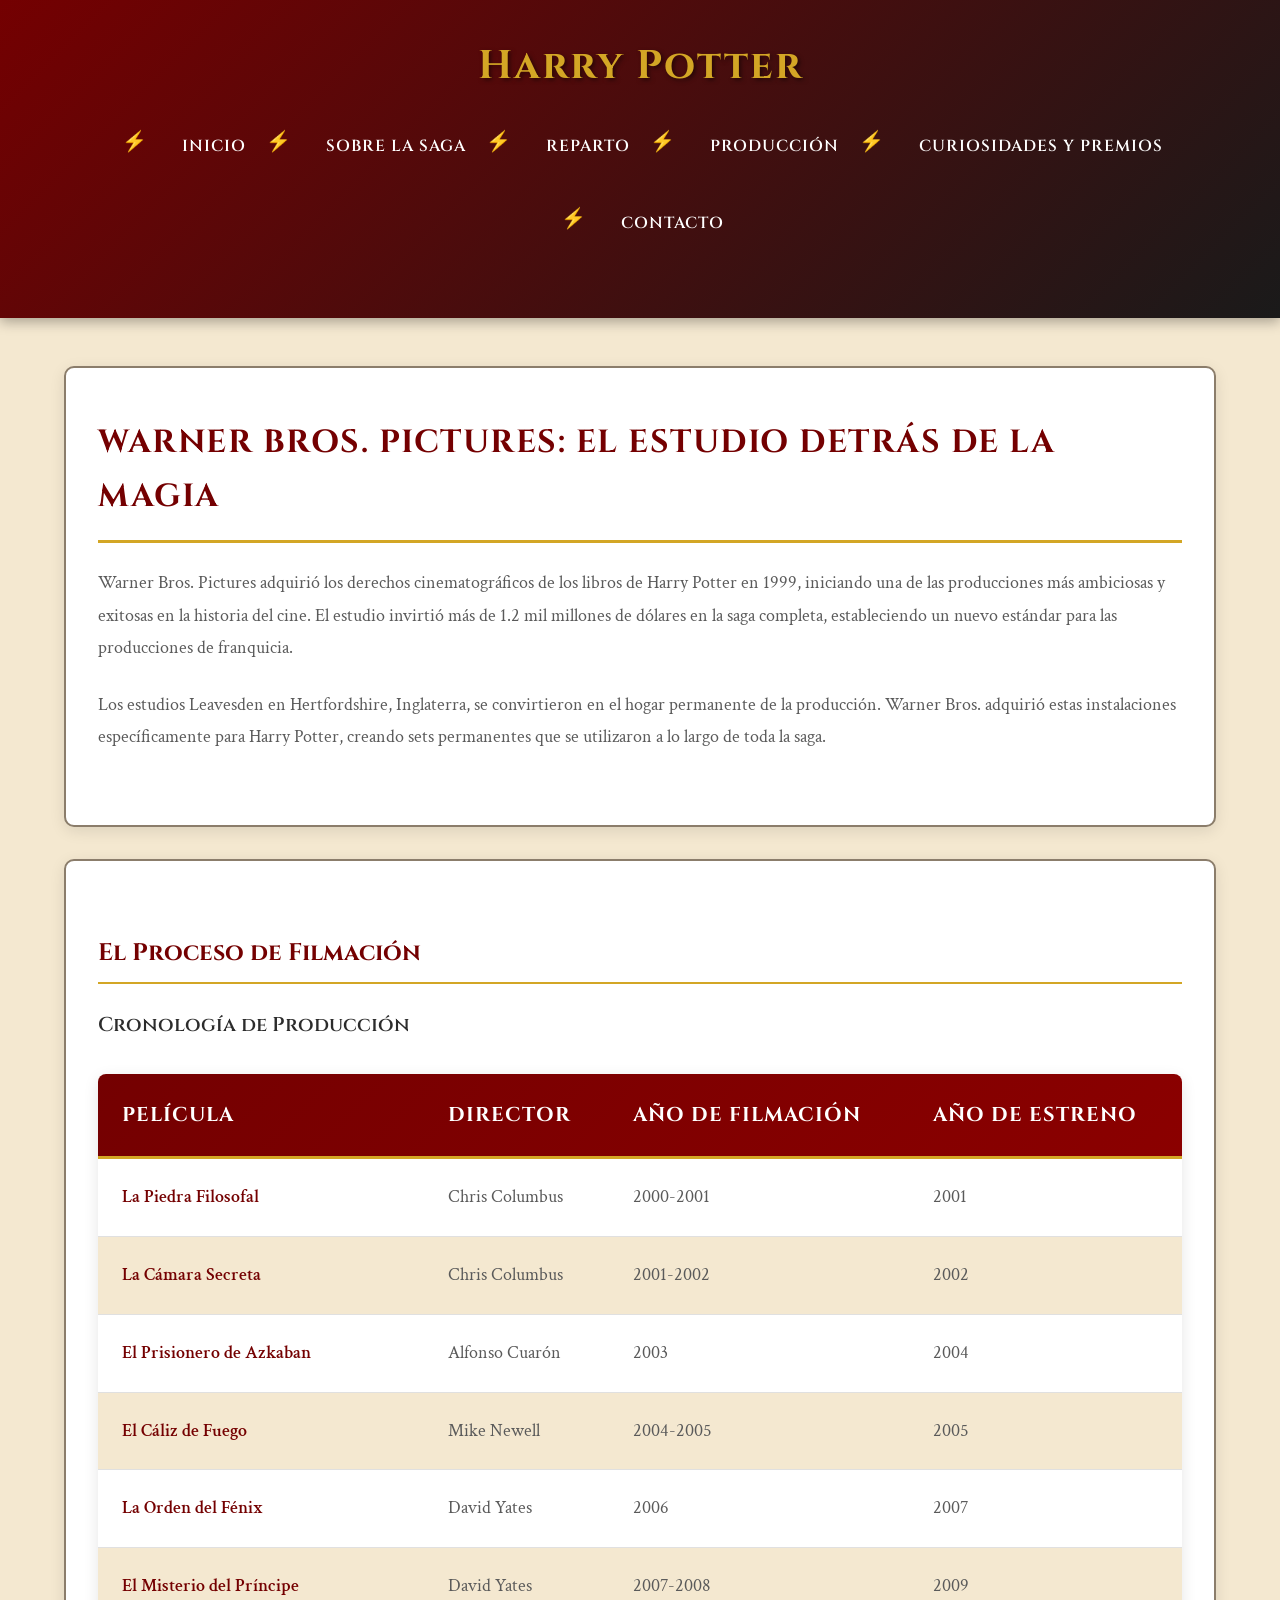
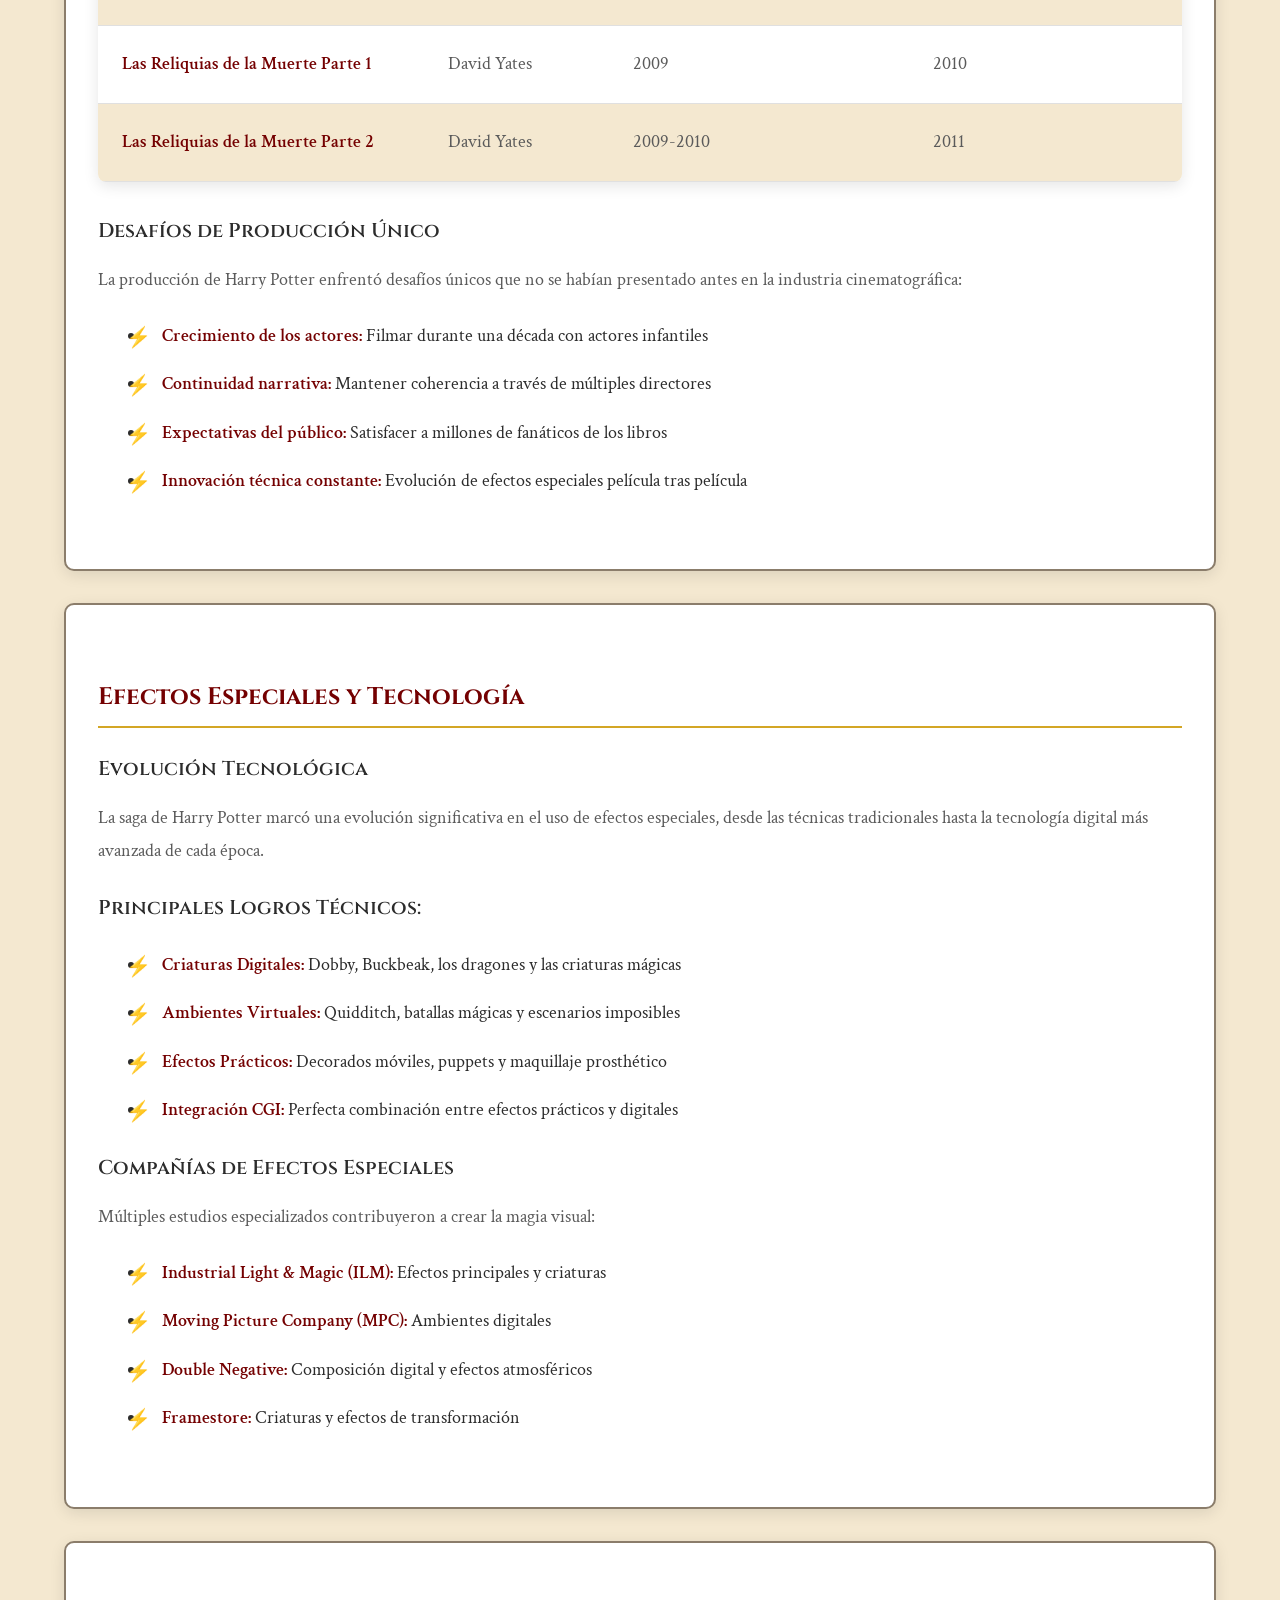
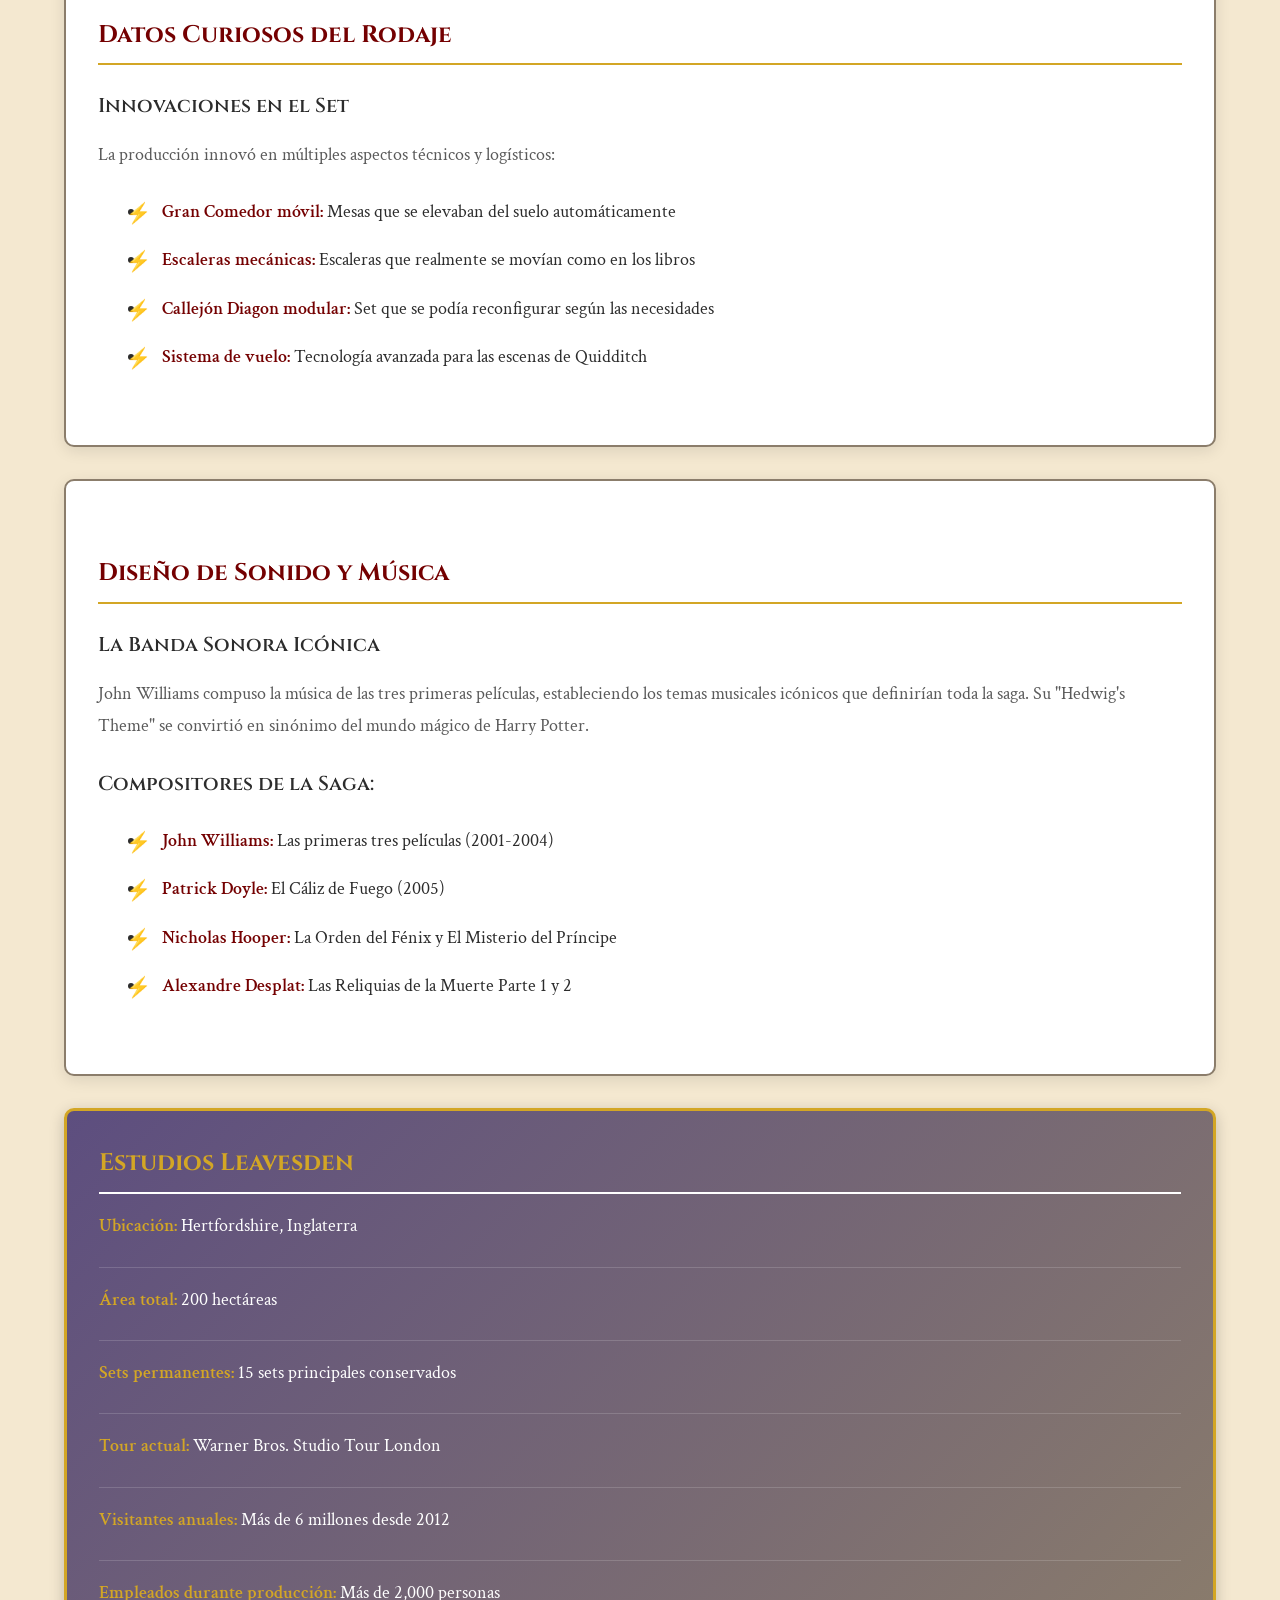
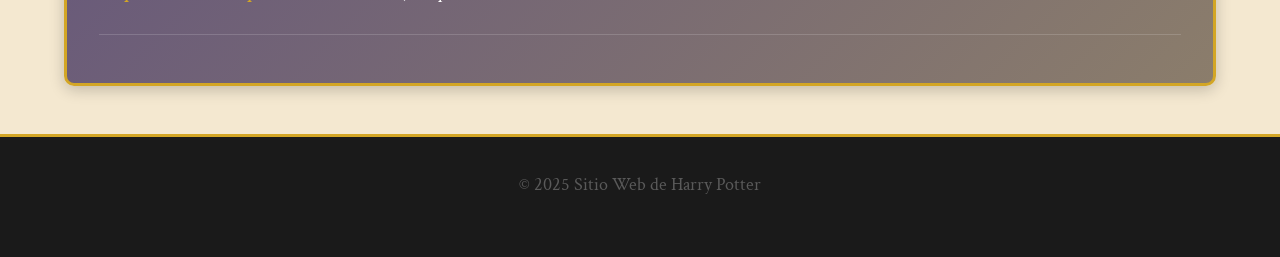
<file: produccion.html>
<!DOCTYPE html>
<html lang="es">
<head>
    <meta charset="UTF-8">
    <meta name="viewport" content="width=device-width, initial-scale=1.0">
    <title>Producción - Harry Potter</title>
    <link rel="icon" type="image/png" href="https://encrypted-tbn0.gstatic.com/images?q=tbn:ANd9GcSv5wSkzrAXxtiZZeeC7u8e3qIVTbmN7p9d0dUvFlnvTyDLTonRKT7HglTVEOrmuY2rG0k&usqp=CAU">
    <link rel="stylesheet" href="./general.css">
    <link rel="stylesheet" href="./components.css">
</head>
<body>
    <header>
        <nav> 
            <div><h1> Harry Potter </h1></div>
        
            <ul>
                <li><a href="./index.html">Inicio</a></li> 
                <li><a href="./sobre-la-saga.html">Sobre La Saga</a></li>
                <li><a href="./reparto.html">Reparto</a></li>
                <li><a href="./produccion.html">Producción</a></li>
                <li><a href="./curiosidades.html">Curiosidades y Premios</a></li>
                <li><a href="./contacto.html">Contacto</a></li>
            </ul>
        </nav>
    </header>

    <main>
        <section>
            <h2>Warner Bros. Pictures: El Estudio Detrás de la Magia</h2>
            <p>Warner Bros. Pictures adquirió los derechos cinematográficos de los libros de Harry Potter en 1999, 
                iniciando una de las producciones más ambiciosas y exitosas en la historia del cine. El estudio 
                invirtió más de 1.2 mil millones de dólares en la saga completa, estableciendo un nuevo estándar 
                para las producciones de franquicia.</p>
            <p>Los estudios Leavesden en Hertfordshire, Inglaterra, se convirtieron en el hogar permanente de 
                la producción. Warner Bros. adquirió estas instalaciones específicamente para Harry Potter, 
                creando sets permanentes que se utilizaron a lo largo de toda la saga.</p>
        </section>

        <section>
            <h3>El Proceso de Filmación</h3>

            <h4>Cronología de Producción</h4>
            
            <div class="table-container">
                <table>
                    <thead>
                        <tr>
                            <th>Película</th>
                            <th>Director</th>
                            <th>Año de Filmación</th>
                            <th>Año de Estreno</th>
                        </tr>
                    </thead>
                    <tbody>
                        <tr>
                            <td>La Piedra Filosofal</td>
                            <td>Chris Columbus</td>
                            <td>2000-2001</td>
                            <td>2001</td>
                        </tr>
                        <tr>
                            <td>La Cámara Secreta</td>
                            <td>Chris Columbus</td>
                            <td>2001-2002</td>
                            <td>2002</td>
                        </tr>
                        <tr>
                            <td>El Prisionero de Azkaban</td>
                            <td>Alfonso Cuarón</td>
                            <td>2003</td>
                            <td>2004</td>
                        </tr>
                        <tr>
                            <td>El Cáliz de Fuego</td>
                            <td>Mike Newell</td>
                            <td>2004-2005</td>
                            <td>2005</td>
                        </tr>
                        <tr>
                            <td>La Orden del Fénix</td>
                            <td>David Yates</td>
                            <td>2006</td>
                            <td>2007</td>
                        </tr>
                        <tr>
                            <td>El Misterio del Príncipe</td>
                            <td>David Yates</td>
                            <td>2007-2008</td>
                            <td>2009</td>
                        </tr>
                        <tr>
                            <td>Las Reliquias de la Muerte Parte 1</td>
                            <td>David Yates</td>
                            <td>2009</td>
                            <td>2010</td>
                        </tr>
                        <tr>
                            <td>Las Reliquias de la Muerte Parte 2</td>
                            <td>David Yates</td>
                            <td>2009-2010</td>
                            <td>2011</td>
                        </tr>
                    </tbody>
                </table>
            </div>
       
            <h4>Desafíos de Producción Único</h4>
            <p>La producción de Harry Potter enfrentó desafíos únicos que no se habían presentado antes en la industria cinematográfica:</p>
            <ul>
                <li><strong>Crecimiento de los actores:</strong> Filmar durante una década con actores infantiles</li>
                <li><strong>Continuidad narrativa:</strong> Mantener coherencia a través de múltiples directores</li>
                <li><strong>Expectativas del público:</strong> Satisfacer a millones de fanáticos de los libros</li>
                <li><strong>Innovación técnica constante:</strong> Evolución de efectos especiales película tras película</li> 
            </ul>
        </section>

        <section>
            <h3>Efectos Especiales y Tecnología</h3>

            <h4>Evolución Tecnológica</h4>
            <p>La saga de Harry Potter marcó una evolución significativa en el uso de efectos especiales, 
                desde las técnicas tradicionales hasta la tecnología digital más avanzada de cada época.</p>

            <h4>Principales Logros Técnicos:</h4>
            <ul>
                <li><strong>Criaturas Digitales:</strong> Dobby, Buckbeak, los dragones y las criaturas mágicas</li> 
                <li><strong>Ambientes Virtuales:</strong> Quidditch, batallas mágicas y escenarios imposibles</li>
                <li><strong>Efectos Prácticos:</strong> Decorados móviles, puppets y maquillaje prosthético</li>
                <li><strong>Integración CGI:</strong> Perfecta combinación entre efectos prácticos y digitales</li>
            </ul>

            <h4>Compañías de Efectos Especiales</h4>
            <p>Múltiples estudios especializados contribuyeron a crear la magia visual:</p>
            <ul>
                <li><strong>Industrial Light & Magic (ILM):</strong> Efectos principales y criaturas</li>
                <li><strong>Moving Picture Company (MPC):</strong> Ambientes digitales</li>
                <li><strong>Double Negative:</strong> Composición digital y efectos atmosféricos</li>
                <li><strong>Framestore:</strong> Criaturas y efectos de transformación</li>
            </ul>
        </section>

        <section>
            <h3>Datos Curiosos del Rodaje</h3>

            <h4>Innovaciones en el Set</h4>
            <p>La producción innovó en múltiples aspectos técnicos y logísticos:</p>
            <ul>
                <li><strong>Gran Comedor móvil:</strong> Mesas que se elevaban del suelo automáticamente</li>
                <li><strong>Escaleras mecánicas:</strong> Escaleras que realmente se movían como en los libros</li>
                <li><strong>Callejón Diagon modular:</strong> Set que se podía reconfigurar según las necesidades</li>
                <li><strong>Sistema de vuelo:</strong> Tecnología avanzada para las escenas de Quidditch</li>
            </ul>
        </section>

        <section>
            <h3>Diseño de Sonido y Música</h3>

            <h4>La Banda Sonora Icónica</h4>
            <p>John Williams compuso la música de las tres primeras películas, estableciendo los temas 
                musicales icónicos que definirían toda la saga. Su "Hedwig's Theme" se convirtió en 
                sinónimo del mundo mágico de Harry Potter.</p>

            <h4>Compositores de la Saga:</h4>
            <ul>
                <li><strong>John Williams:</strong> Las primeras tres películas (2001-2004)</li>
                <li><strong>Patrick Doyle:</strong> El Cáliz de Fuego (2005)</li>
                <li><strong>Nicholas Hooper:</strong> La Orden del Fénix y El Misterio del Príncipe</li>
                <li><strong>Alexandre Desplat:</strong> Las Reliquias de la Muerte Parte 1 y 2</li>
            </ul>
        </section>

        <aside>
            <h3>Estudios Leavesden</h3>
            <p><strong>Ubicación:</strong> Hertfordshire, Inglaterra</p>
            <hr>
            <p><strong>Área total:</strong> 200 hectáreas</p>
            <hr>
            <p><strong>Sets permanentes:</strong> 15 sets principales conservados</p>
            <hr>
            <p><strong>Tour actual:</strong> Warner Bros. Studio Tour London</p>
            <hr>
            <p><strong>Visitantes anuales:</strong> Más de 6 millones desde 2012</p>
            <hr>
            <p><strong>Empleados durante producción:</strong> Más de 2,000 personas</p>
            <hr>
        </aside>
    </main>

    <footer>
        <p>&copy; 2025 Sitio Web de Harry Potter </p>
    </footer>
</body>
</html>
</file>
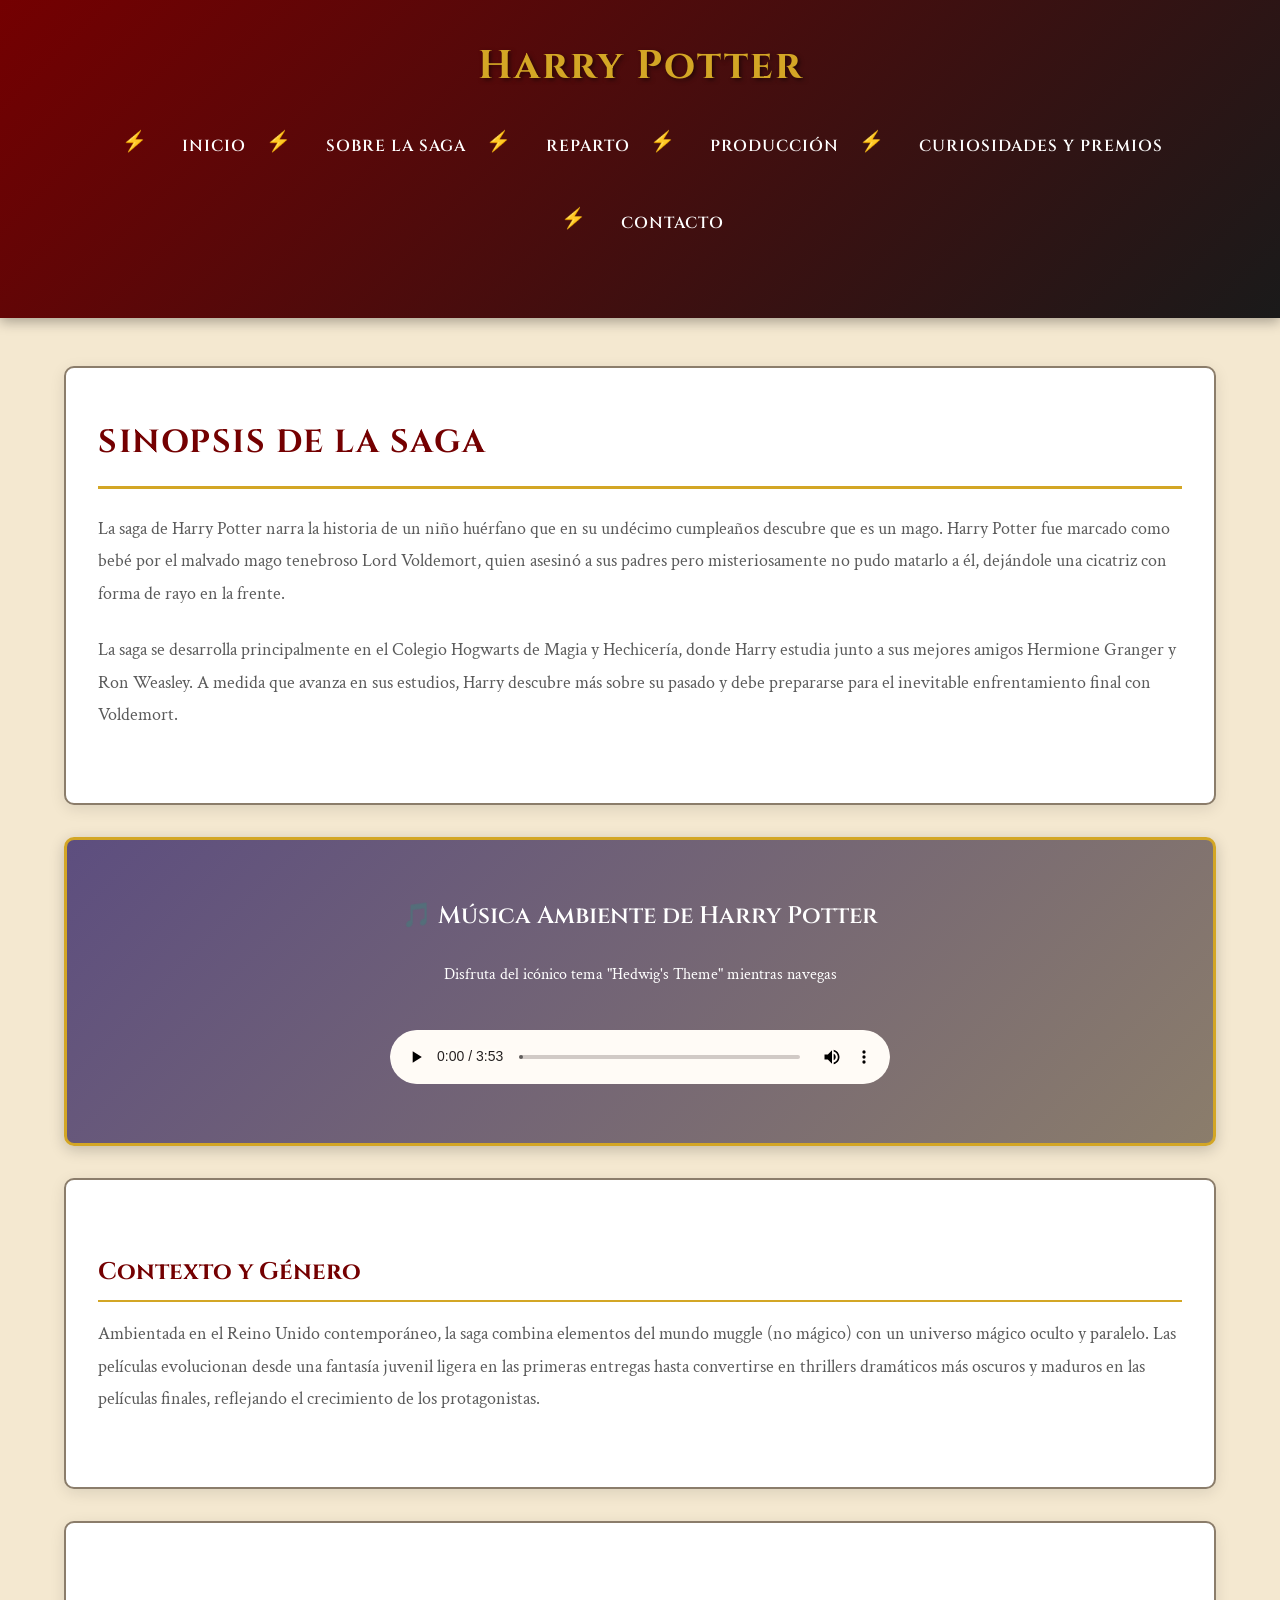
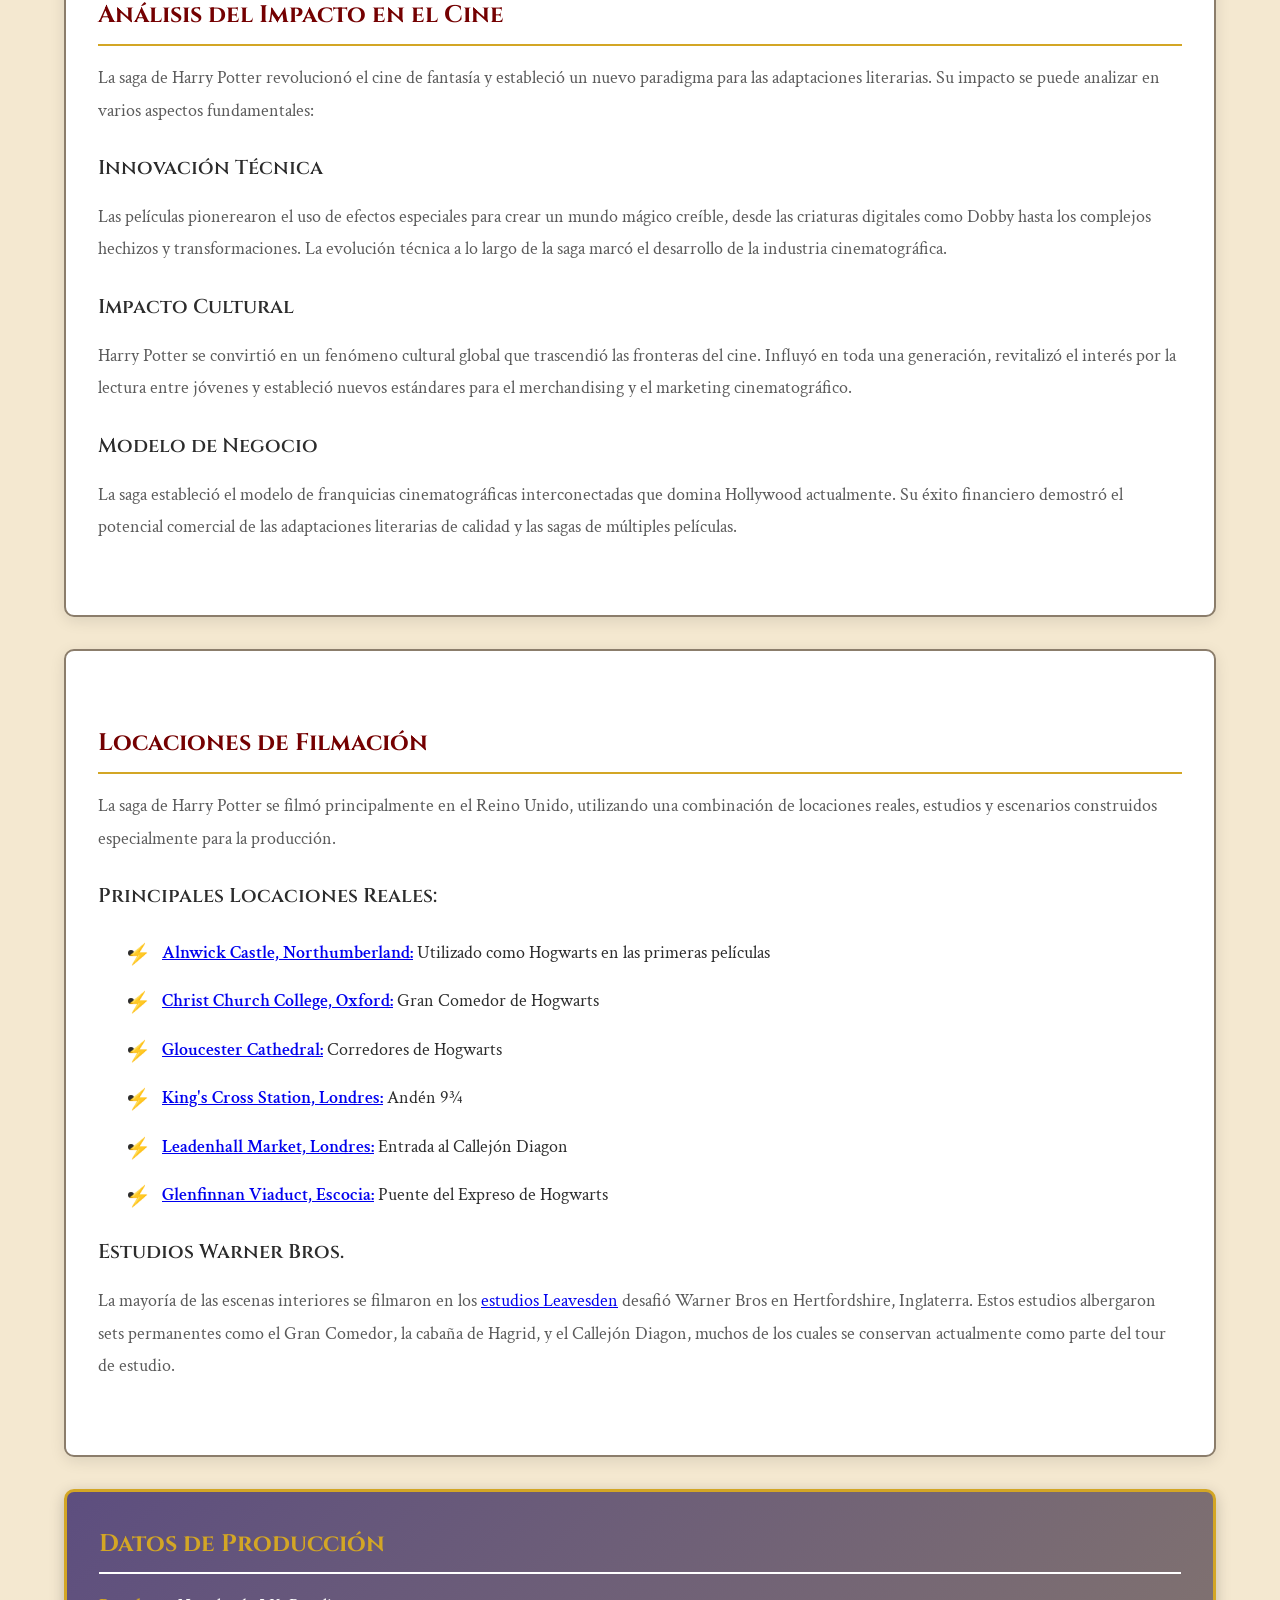
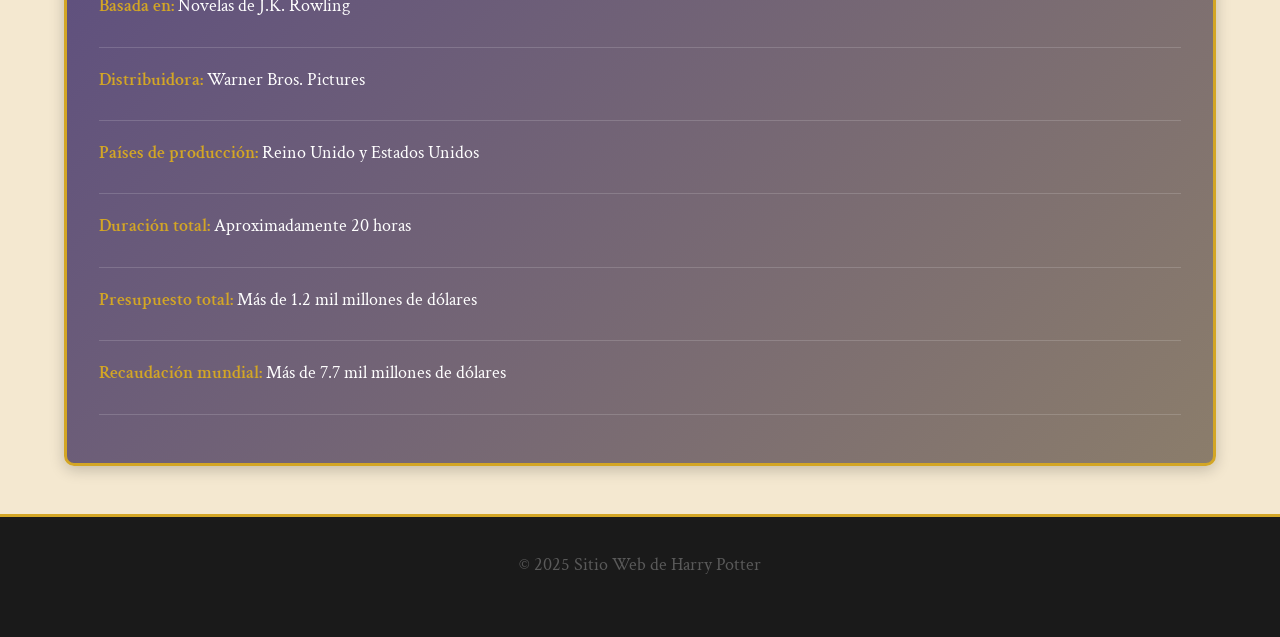
<file: sobre-la-saga.html>
<!DOCTYPE html>
<html lang="es">
<head>
    <meta charset="UTF-8">
    <meta name="viewport" content="width=device-width, initial-scale=1.0">
    <title>Sobre la Saga - Harry Potter</title>
    <link rel="icon" type="image/png" href="https://encrypted-tbn0.gstatic.com/images?q=tbn:ANd9GcSv5wSkzrAXxtiZZeeC7u8e3qIVTbmN7p9d0dUvFlnvTyDLTonRKT7HglTVEOrmuY2rG0k&usqp=CAU">
    <link rel="stylesheet" href="./general.css">
    <link rel="stylesheet" href="./components.css">
</head>
<body>
    <header>
        <nav> 
            <div><h1> Harry Potter </h1></div>
        
            <ul>
                <li><a href="./index.html">Inicio</a></li> 
                <li><a href="./sobre-la-saga.html">Sobre La Saga</a></li>
                <li><a href="./reparto.html">Reparto</a></li>
                <li><a href="./produccion.html">Producción</a></li>
                <li><a href="./curiosidades.html">Curiosidades y Premios</a></li>
                <li><a href="./contacto.html">Contacto</a></li>
            </ul>
        </nav>
    </header>

    <main>
        <section>
            <h2>Sinopsis de la Saga</h2>

            <p>La saga de Harry Potter narra la historia de un niño huérfano que en su undécimo cumpleaños descubre 
                que es un mago. Harry Potter fue marcado como bebé por el malvado mago tenebroso Lord Voldemort, quien 
                asesinó a sus padres pero misteriosamente no pudo matarlo a él, dejándole una cicatriz con forma de rayo 
                en la frente.</p>
            <p>La saga se desarrolla principalmente en el Colegio Hogwarts de Magia y Hechicería, donde Harry estudia 
                junto a sus mejores amigos Hermione Granger y Ron Weasley. A medida que avanza en sus estudios, Harry 
                descubre más sobre su pasado y debe prepararse para el inevitable enfrentamiento final con Voldemort.</p>
        </section>

       
        <div class="audio-container">
            <h4>🎵 Música Ambiente de Harry Potter</h4>
            <p>Disfruta del icónico tema "Hedwig's Theme" mientras navegas</p>
            <audio controls>
                <source src="harry potter musica - jejenat30.mp3" type="audio/mpeg">
                Tu navegador no soporta el elemento de audio.
            </audio>
          
        </div>

        <section>
            <h3>Contexto y Género</h3>

            <p>Ambientada en el Reino Unido contemporáneo, la saga combina elementos del mundo muggle (no mágico) con 
                un universo mágico oculto y paralelo. Las películas evolucionan desde una fantasía juvenil ligera en 
                las primeras entregas hasta convertirse en thrillers dramáticos más oscuros y maduros en las películas 
                finales, reflejando el crecimiento de los protagonistas.</p>
        </section>

        <section>
            <h3>Análisis del Impacto en el Cine</h3>
           
            <p>La saga de Harry Potter revolucionó el cine de fantasía y estableció un nuevo paradigma para las 
                adaptaciones literarias. Su impacto se puede analizar en varios aspectos fundamentales:</p>

            <h4>Innovación Técnica</h4>
            <p>Las películas pionerearon el uso de efectos especiales para crear un mundo mágico creíble, desde las 
                criaturas digitales como Dobby hasta los complejos hechizos y transformaciones. La evolución técnica 
                a lo largo de la saga marcó el desarrollo de la industria cinematográfica.</p>

            <h4>Impacto Cultural</h4>
            <p>Harry Potter se convirtió en un fenómeno cultural global que trascendió las fronteras del cine. 
                Influyó en toda una generación, revitalizó el interés por la lectura entre jóvenes y estableció 
                nuevos estándares para el merchandising y el marketing cinematográfico.</p>

            <h4>Modelo de Negocio</h4>
            <p>La saga estableció el modelo de franquicias cinematográficas interconectadas que domina Hollywood 
                actualmente. Su éxito financiero demostró el potencial comercial de las adaptaciones literarias 
                de calidad y las sagas de múltiples películas.</p>
        </section>

        <section>
            <h3>Locaciones de Filmación</h3>
         
            <p>La saga de Harry Potter se filmó principalmente en el Reino Unido, utilizando una combinación de 
                locaciones reales, estudios y escenarios construidos especialmente para la producción.</p>

            <h4>Principales Locaciones Reales:</h4>
            <ul> 
                <li><strong><a href="https://www.google.com/maps/place/Castillo+de+Alnwick/@55.4155828,-1.7059204,17z/data=!3m1!4b1!4m6!3m5!1s0x487e00e0ed23bc0d:0x8783a98b290f641!8m2!3d55.4155828!4d-1.7059204!16zL20vMDExeHM0?entry=ttu&g_ep=EgoyMDI1MTExNy4wIKXMDSoASAFQAw%3D%3D">Alnwick Castle, Northumberland:</a></strong> Utilizado como Hogwarts en las primeras películas</li>

                <li><strong><a href="https://www.google.com/maps/place/Christ+Church/@51.7498733,-1.2558446,17z/data=!3m1!4b1!4m6!3m5!1s0x4876c6b023ce50cf:0x4e7d5b2a18299b40!8m2!3d51.7498733!4d-1.2558446!16zL20vMHlsczk?entry=ttu&g_ep=EgoyMDI1MTExNy4wIKXMDSoASAFQAw%3D%3D">Christ Church College, Oxford:</a></strong> Gran Comedor de Hogwarts</li>

                <li><strong><a href="https://www.google.com/maps/place/Catedral+de+Gloucester/@51.8673025,-2.2466683,17z/data=!3m1!4b1!4m6!3m5!1s0x48710664afab217f:0xd28dc9865fc7a8db!8m2!3d51.8673025!4d-2.2466683!16zL20vMDEyZnNu?entry=ttu&g_ep=EgoyMDI1MTExNy4wIKXMDSoASAFQAw%3D%3D">Gloucester Cathedral:</a></strong> Corredores de Hogwarts</li>

                <li><strong><a href="https://www.google.com/maps/place/Estaci%C3%B3n+de+King's+Cross/@51.5316034,-0.1235978,17z/data=!3m1!4b1!4m6!3m5!1s0x48761b3c5cbf139b:0x7be9c9cf71db38fb!8m2!3d51.5316034!4d-0.1235978!16zL20vMG0xMmg?entry=ttu&g_ep=EgoyMDI1MTExNy4wIKXMDSoASAFQAw%3D%3D">King's Cross Station, Londres:</a></strong> Andén 9¾</li>

                <li><strong><a href="https://www.google.com/maps/place/Leadenhall+Market,+London+EC3V+1LR,+Reino+Unido/@51.5128029,-0.0834821,17z/data=!3m1!4b1!4m6!3m5!1s0x48760352f23cac11:0xb4ded4d5e11b0e6e!8m2!3d51.5128029!4d-0.0834821!16s%2Fg%2F12hkrdz9_?entry=ttu&g_ep=EgoyMDI1MTExNy4wIKXMDSoASAFQAw%3D%3D">Leadenhall Market, Londres:</a></strong> Entrada al Callejón Diagon</li>

                <li><strong><a href="https://www.google.com/maps/place/Viaducto+de+Glenfinnan/@56.8762172,-5.4317589,17z/data=!3m1!4b1!4m6!3m5!1s0x488eb3c93538a1b5:0xf7b37f55e33e3fe7!8m2!3d56.8762172!4d-5.4317589!16zL20vMDU1eTNi?entry=ttu&g_ep=EgoyMDI1MTExNy4wIKXMDSoASAFQAw%3D%3D">Glenfinnan Viaduct, Escocia:</a></strong> Puente del Expreso de Hogwarts</li>
            </ul>

            <h4>Estudios Warner Bros.</h4>
            <p>La mayoría de las escenas interiores se filmaron en los <a href="https://www.google.com/maps/place/Warner+Bros.+Studios+Leavesden/data=!4m2!3m1!1s0x0:0xa43f20856ba6c5?sa=X&ved=1t:2428&ictx=111">estudios Leavesden</a>  desafió Warner Bros en 
                Hertfordshire, Inglaterra. Estos estudios albergaron sets permanentes como el Gran Comedor, 
                la cabaña de Hagrid, y el Callejón Diagon, muchos de los cuales se conservan actualmente
                como parte del tour de estudio.</p>
        </section>

        <aside>
            <h3>Datos de Producción</h3>
            <p><strong>Basada en:</strong> Novelas de J.K. Rowling</p>
            <hr>
            <p><strong>Distribuidora:</strong> Warner Bros. Pictures</p>
            <hr>
            <p><strong>Países de producción:</strong> Reino Unido y Estados Unidos</p>
            <hr>
            <p><strong>Duración total:</strong> Aproximadamente 20 horas</p>
            <hr>
            <p><strong>Presupuesto total:</strong> Más de 1.2 mil millones de dólares</p>
            <hr>
            <p><strong>Recaudación mundial:</strong> Más de 7.7 mil millones de dólares</p>
            <hr>
        </aside>
    </main>

    <footer>
        <p>&copy; 2025 Sitio Web de Harry Potter </p>
    </footer>
</body>
</html>
</file>
<file: general.css>
@import url('https://fonts.googleapis.com/css2?family=Cinzel:wght@400;600;700&family=Crimson+Text:ital,wght@0,400;0,600;1,400&display=swap');


:root {

    --color-gryffindor-red: #740001;
    --color-gryffindor-gold: #D3A625;
    --color-dark-magic: #1a1a1a;
    --color-parchment: #f4e8d0;
    --color-text-primary: #2c2c2c;
    --color-text-secondary: #5a5a5a;
    --color-hogwarts-stone: #8b7d6b;
    --color-magic-purple: #5d4e7f;
    --color-white: #ffffff;
 

    --font-heading: 'Cinzel', serif;
    --font-body: 'Crimson Text', serif;
    

    --spacing-xs: 0.5rem;
    --spacing-sm: 1rem;
    --spacing-md: 1.5rem;
    --spacing-lg: 2rem;
    --spacing-xl: 3rem;
    
  
    --text-xs: 0.875rem;
    --text-sm: 1rem;
    --text-md: 1.125rem;
    --text-lg: 1.25rem;
    --text-xl: 1.5rem;
    --text-2xl: 2rem;
    --text-3xl: 2.5rem;
}


* {
    margin: 0;
    padding: 0;
    box-sizing: border-box;
}

body {
    font-family: var(--font-body);
    background-color: var(--color-parchment);
    color: var(--color-text-primary);
    line-height: 1.7;
    font-size: var(--text-md);
}

header {
    background: linear-gradient(135deg, var(--color-gryffindor-red) 0%, var(--color-dark-magic) 100%);
    color: var(--color-white);
    padding: var(--spacing-lg) var(--spacing-md);
    box-shadow: 0 4px 12px rgba(0, 0, 0, 0.3);
    position: sticky;
    top: 0;
    z-index: 1000;
    transition: all 0.3s ease;
}

header:hover {
    box-shadow: 0 6px 20px rgba(0, 0, 0, 0.4);
}

header h1 {
    font-family: var(--font-heading);
    font-size: var(--text-3xl);
    color: var(--color-gryffindor-gold);
    text-align: center;
    margin-bottom: var(--spacing-md);
    text-shadow: 2px 2px 4px rgba(0, 0, 0, 0.5);
    letter-spacing: 2px;
    animation: fadeInDown 0.8s ease;
}

@keyframes fadeInDown {
    from {
        opacity: 0;
        transform: translateY(-20px);
    }
    to {
        opacity: 1;
        transform: translateY(0);
    }
}

nav ul {
    list-style: none;
    display: flex;
    justify-content: center;
    flex-wrap: wrap;
    gap: var(--spacing-sm);
}

nav ul li {
    display: inline-block;
}

nav ul li a {
    color: var(--color-white);
    text-decoration: none;
    padding: var(--spacing-xs) var(--spacing-md);
    border-radius: 5px;
    font-family: var(--font-heading);
    font-size: var(--text-sm);
    font-weight: 600;
    text-transform: uppercase;
    letter-spacing: 1px;
    transition: all 0.3s ease;
    position: relative;
    display: inline-block;
}

nav ul li a::after {
    content: '';
    position: absolute;
    bottom: 0;
    left: 50%;
    width: 0;
    height: 2px;
    background-color: var(--color-gryffindor-gold);
    transition: all 0.3s ease;
    transform: translateX(-50%);
}

nav ul li a:hover {
    background-color: var(--color-gryffindor-gold);
    color: var(--color-gryffindor-red);
    transform: translateY(-2px);
}

nav ul li a:hover::after {
    width: 80%;
}


main {
    max-width: 1200px;
    margin: var(--spacing-xl) auto;
    padding: 0 var(--spacing-md);
    animation: fadeIn 1s ease;
}

@keyframes fadeIn {
    from {
        opacity: 0;
    }
    to {
        opacity: 1;
    }
}

section {
    background-color: var(--color-white);
    margin: var(--spacing-lg) 0;
    padding: var(--spacing-xl) var(--spacing-lg);
    border: 2px solid var(--color-hogwarts-stone);
    border-radius: 10px;
    box-shadow: 0 4px 15px rgba(0, 0, 0, 0.1);
    transition: transform 0.3s ease, box-shadow 0.3s ease;
}

section:hover {
    transform: translateY(-5px);
    box-shadow: 0 8px 25px rgba(116, 0, 1, 0.15);
}


h2 {
    font-family: var(--font-heading);
    color: var(--color-gryffindor-red);
    font-size: var(--text-2xl);
    margin-bottom: var(--spacing-md);
    border-bottom: 3px solid var(--color-gryffindor-gold);
    padding-bottom: var(--spacing-sm);
    text-transform: uppercase;
    letter-spacing: 1.5px;
}

h3 {
    font-family: var(--font-heading);
    color: var(--color-gryffindor-red);
    font-size: var(--text-xl);
    margin: var(--spacing-md) 0 var(--spacing-sm) 0;
    border-bottom: 2px solid var(--color-gryffindor-gold);
    padding-bottom: var(--spacing-xs);
}

h4 {
    font-family: var(--font-heading);
    color: var(--color-text-primary);
    font-size: var(--text-lg);
    margin: var(--spacing-md) 0 var(--spacing-sm) 0;
    font-weight: 600;
}

p {
    line-height: 1.8;
    margin-bottom: var(--spacing-md);
    font-size: var(--text-md);
    color: var(--color-text-secondary);
}

strong {
    color: var(--color-gryffindor-red);
    font-weight: 600;
}

em {
    font-style: italic;
    color: var(--color-text-primary);
}


ul {
    margin: var(--spacing-md) 0;
    padding-left: var(--spacing-xl);
}

ul li {
    margin-bottom: var(--spacing-sm);
    line-height: 1.8;
    font-size: var(--text-md);
    position: relative;
    padding-left: var(--spacing-sm);
}

ul li::before {
    content: '⚡';
    position: absolute;
    left: -20px;
    color: var(--color-gryffindor-gold);
    font-size: var(--text-lg);
}


img {
    max-width: 100%;
    height: auto;
    margin: var(--spacing-md) 0;
    border: 3px solid var(--color-hogwarts-stone);
    border-radius: 8px;
    box-shadow: 0 4px 12px rgba(0, 0, 0, 0.2);
    transition: transform 0.3s ease, box-shadow 0.3s ease;
}

img:hover {
    transform: scale(1.03);
    box-shadow: 0 8px 20px rgba(0, 0, 0, 0.3);
}


aside {
    background: linear-gradient(135deg, var(--color-magic-purple) 0%, var(--color-hogwarts-stone) 100%);
    color: var(--color-white);
    padding: var(--spacing-lg);
    margin: var(--spacing-lg) 0;
    border: 3px solid var(--color-gryffindor-gold);
    border-radius: 10px;
    box-shadow: 0 4px 15px rgba(0, 0, 0, 0.2);
}

aside h3 {
    color: var(--color-gryffindor-gold);
    border-bottom-color: var(--color-white);
    margin-top: 0;
}

aside p,
aside li {
    color: var(--color-white);
    font-size: var(--text-md);
}

aside strong {
    color: var(--color-gryffindor-gold);
}

aside hr {
    border: none;
    border-top: 1px solid rgba(255, 255, 255, 0.3);
    margin: var(--spacing-sm) 0;
}


footer {
    background-color: var(--color-dark-magic);
    color: var(--color-white);
    text-align: center;
    padding: var(--spacing-lg);
    margin-top: var(--spacing-xl);
    font-size: var(--text-sm);
    border-top: 3px solid var(--color-gryffindor-gold);
}


hr {
    border: none;
    border-top: 2px solid var(--color-gryffindor-gold);
    margin: var(--spacing-md) 0;
    opacity: 0.5;
}


@media (max-width: 768px) {
    :root {
        --text-sm: 0.9rem;
        --text-md: 1rem;
        --text-lg: 1.1rem;
        --text-xl: 1.3rem;
        --text-2xl: 1.6rem;
        --text-3xl: 2rem;
    }
    
    nav ul {
        flex-direction: column;
        align-items: center;
    }
    
    nav ul li {
        display: block;
        margin: var(--spacing-xs) 0;
    }
    
    main {
        padding: 0 var(--spacing-sm);
    }
    
    section {
        padding: var(--spacing-md);
    }
    
    header h1 {
        font-size: var(--text-2xl);
    }
}
</file>
<file: components.css>
.table-container {
    overflow-x: auto;
    margin: var(--spacing-lg) 0;
    border-radius: 8px;
    box-shadow: 0 4px 15px rgba(0, 0, 0, 0.1);
}

table {
    width: 100%;
    border-collapse: collapse;
    background-color: var(--color-white);
    font-size: var(--text-md);
}

table thead {
    background: linear-gradient(135deg, var(--color-gryffindor-red) 0%, #8b0000 100%);
    color: var(--color-white);
}

table thead th {
    padding: var(--spacing-md);
    text-align: left;
    font-family: var(--font-heading);
    font-size: var(--text-lg);
    font-weight: 700;
    text-transform: uppercase;
    letter-spacing: 1px;
    border-bottom: 3px solid var(--color-gryffindor-gold);
}

table tbody tr {
    border-bottom: 1px solid #e0e0e0;
    transition: background-color 0.3s ease;
}

table tbody tr:nth-child(even) {
    background-color: var(--color-parchment);
}

table tbody tr:hover {
    background-color: #ffe8c5;
    transform: scale(1.01);
}

table tbody td {
    padding: var(--spacing-md);
    font-size: var(--text-md);
    color: var(--color-text-secondary);
    line-height: 1.6;
}

table tbody td:first-child {
    font-weight: 600;
    color: var(--color-gryffindor-red);
}

.form-container {
    background-color: var(--color-white);
    padding: var(--spacing-xl);
    border-radius: 10px;
    border: 2px solid var(--color-hogwarts-stone);
    box-shadow: 0 4px 15px rgba(0, 0, 0, 0.1);
    max-width: 700px;
    margin: var(--spacing-lg) auto;
}

.form-group {
    margin-bottom: var(--spacing-lg);
}

label {
    display: block;
    font-family: var(--font-heading);
    font-size: var(--text-md);
    color: var(--color-gryffindor-red);
    margin-bottom: var(--spacing-xs);
    font-weight: 600;
}

input[type="text"],
input[type="email"],
textarea,
select {
    width: 100%;
    padding: var(--spacing-sm);
    font-family: var(--font-body);
    font-size: var(--text-md);
    border: 2px solid var(--color-hogwarts-stone);
    border-radius: 5px;
    background-color: var(--color-parchment);
    color: var(--color-text-primary);
    transition: all 0.3s ease;
}

input[type="text"]:focus,
input[type="email"]:focus,
textarea:focus,
select:focus {
    outline: none;
    border-color: var(--color-gryffindor-gold);
    box-shadow: 0 0 0 3px rgba(211, 166, 37, 0.2);
    background-color: var(--color-white);
}

textarea {
    min-height: 150px;
    resize: vertical;
    font-family: var(--font-body);
}

.btn {
    background: linear-gradient(135deg, var(--color-gryffindor-red) 0%, #8b0000 100%);
    color: var(--color-white);
    font-family: var(--font-heading);
    font-size: var(--text-md);
    font-weight: 600;
    padding: var(--spacing-md) var(--spacing-xl);
    border: none;
    border-radius: 5px;
    cursor: pointer;
    text-transform: uppercase;
    letter-spacing: 1px;
    transition: all 0.3s ease;
    box-shadow: 0 4px 10px rgba(0, 0, 0, 0.2);
}

.btn:hover {
    background: linear-gradient(135deg, #8b0000 0%, var(--color-gryffindor-red) 100%);
    transform: translateY(-2px);
    box-shadow: 0 6px 15px rgba(0, 0, 0, 0.3);
}

.btn:active {
    transform: translateY(0);
    box-shadow: 0 2px 5px rgba(0, 0, 0, 0.2);
}

.audio-container {
    background: linear-gradient(135deg, var(--color-magic-purple) 0%, var(--color-hogwarts-stone) 100%);
    padding: var(--spacing-lg);
    border-radius: 10px;
    border: 3px solid var(--color-gryffindor-gold);
    margin: var(--spacing-lg) 0;
    text-align: center;
    box-shadow: 0 4px 15px rgba(0, 0, 0, 0.2);
}

.audio-container h4 {
    color: var(--color-white);
    margin-bottom: var(--spacing-md);
    font-size: var(--text-xl);
}

.audio-container p {
    color: var(--color-white);
    margin-bottom: var(--spacing-md);
    font-size: var(--text-sm);
}

audio {
    width: 100%;
    max-width: 500px;
    margin: var(--spacing-sm) auto;
    border-radius: 25px;
    filter: sepia(20%) saturate(70%) hue-rotate(330deg);
}

.cast-grid,
.article-grid {
    display: grid;
    grid-template-columns: repeat(auto-fit, minmax(300px, 1fr));
    gap: var(--spacing-lg);
    margin: var(--spacing-lg) 0;
}

article {
    background-color: var(--color-white);
    border: 2px solid var(--color-hogwarts-stone);
    border-radius: 10px;
    padding: var(--spacing-md);
    box-shadow: 0 4px 12px rgba(0, 0, 0, 0.1);
    transition: all 0.3s ease;
}

article:hover {
    transform: translateY(-8px);
    box-shadow: 0 8px 25px rgba(116, 0, 1, 0.2);
    border-color: var(--color-gryffindor-gold);
}

article img {
    width: 100%;
    height: auto;
    border-radius: 8px;
    margin-bottom: var(--spacing-sm);
}

article h4 {
    font-family: var(--font-heading);
    color: var(--color-gryffindor-red);
    font-size: var(--text-lg);
    margin-bottom: var(--spacing-xs);
    text-align: center;
}

article p {
    font-size: var(--text-sm);
    line-height: 1.6;
}

.error-container {
    text-align: center;
    padding: var(--spacing-xl) var(--spacing-md);
    min-height: 60vh;
    display: flex;
    flex-direction: column;
    justify-content: center;
    align-items: center;
}

.error-container h2 {
    font-size: var(--text-3xl);
    color: var(--color-gryffindor-red);
    margin-bottom: var(--spacing-md);
}

.error-container .error-code {
    font-size: 6rem;
    font-family: var(--font-heading);
    color: var(--color-gryffindor-gold);
    text-shadow: 3px 3px 6px rgba(0, 0, 0, 0.3);
    margin-bottom: var(--spacing-md);
}

.error-container p {
    font-size: var(--text-lg);
    margin-bottom: var(--spacing-lg);
    max-width: 600px;
}

.error-container .btn {
    display: inline-block;
    text-decoration: none;
}

.confirmation-container {
    text-align: center;
    padding: var(--spacing-xl);
    background-color: var(--color-white);
    border: 3px solid var(--color-gryffindor-gold);
    border-radius: 10px;
    max-width: 600px;
    margin: var(--spacing-xl) auto;
    box-shadow: 0 8px 25px rgba(0, 0, 0, 0.15);
}

.confirmation-container .success-icon {
    font-size: 4rem;
    color: #28a745;
    margin-bottom: var(--spacing-md);
}

.confirmation-container h2 {
    color: var(--color-gryffindor-red);
    margin-bottom: var(--spacing-md);
}

.confirmation-container p {
    font-size: var(--text-lg);
    margin-bottom: var(--spacing-lg);
}

@media (max-width: 768px) {
    .cast-grid,
    .article-grid {
        grid-template-columns: 1fr;
    }
    
    table {
        font-size: var(--text-sm);
    }
    
    table thead th,
    table tbody td {
        padding: var(--spacing-sm);
    }
    
    .form-container {
        padding: var(--spacing-md);
    }
    
    .error-container .error-code {
        font-size: 4rem;
    }
}
</file>
